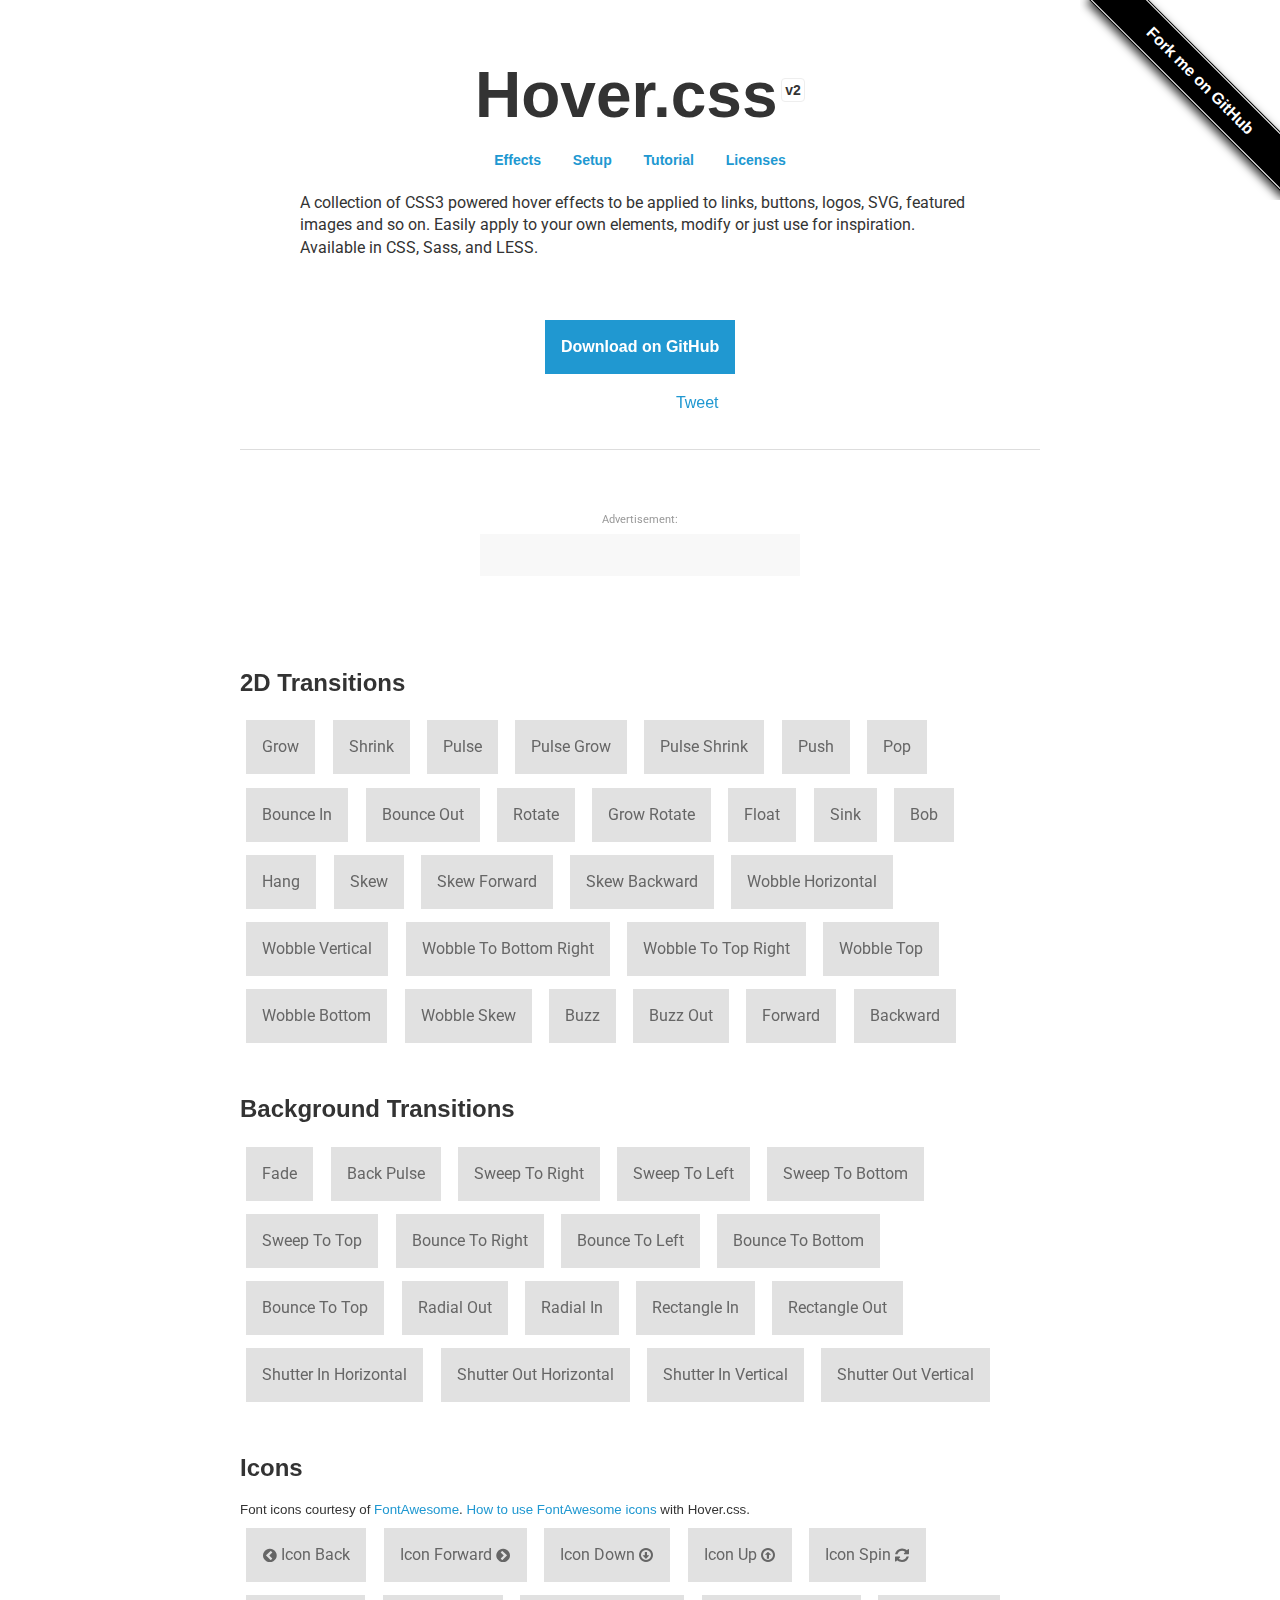
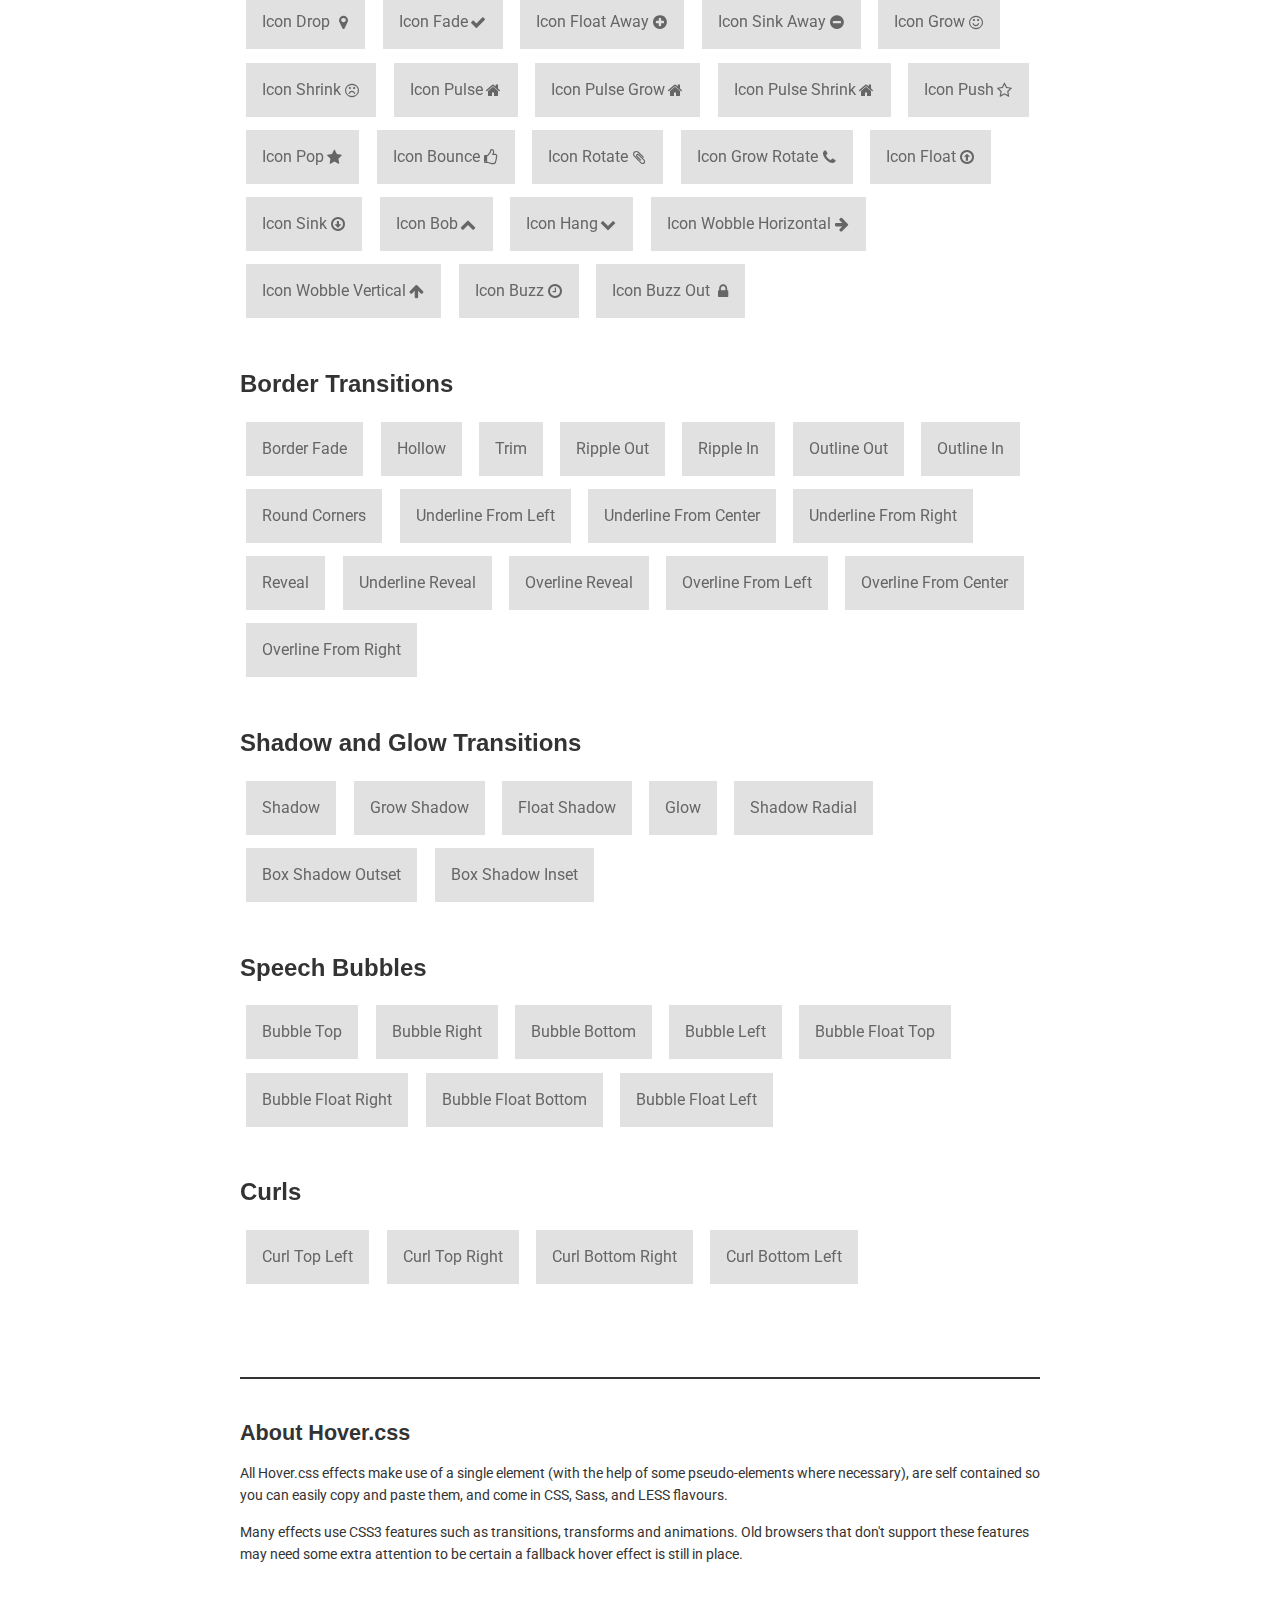
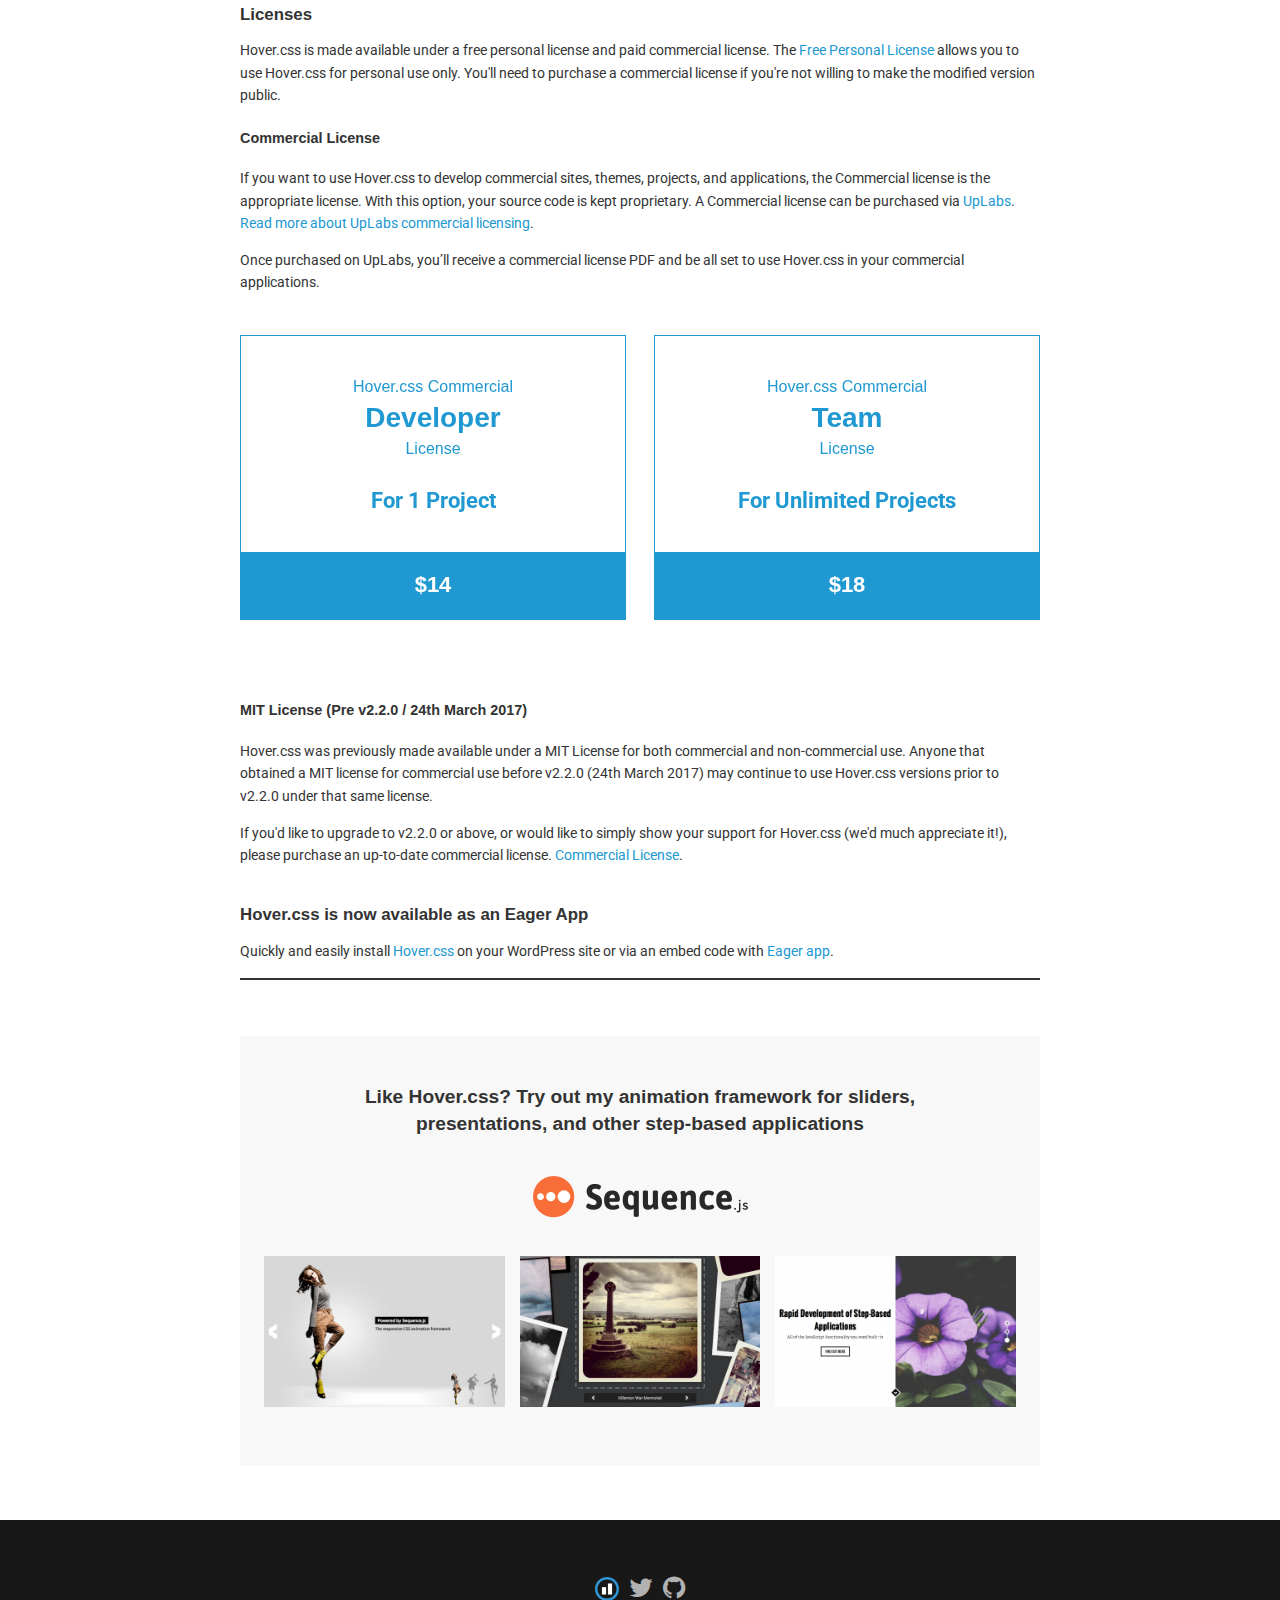
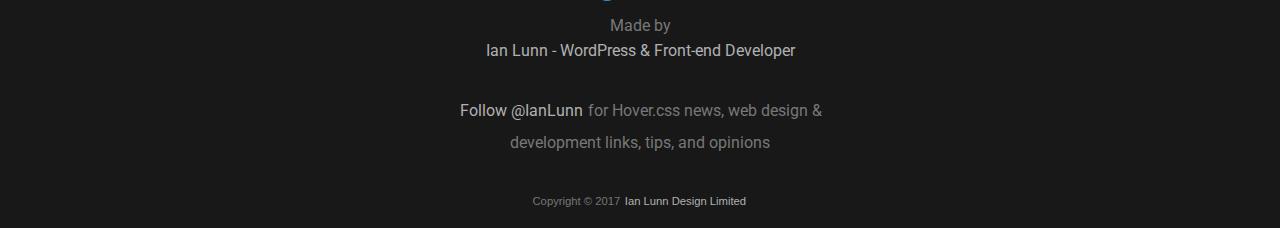
<file: _css/Hover-master/index.html>
<!DOCTYPE html>
<html lang="en">
	<head>
		<meta charset="utf-8">
		<meta property="og:image" content="http://ianlunn.github.io/Hover/hover.jpg" />
		<meta property="og:site_name" content="Hover.css"/>
		<meta property="og:title" content="Hover.css - A collection of CSS3 powered hover effects" />
		<title>Hover.css - A collection of CSS3 powered hover effects</title>
		<link href="css/demo-page.css" rel="stylesheet" media="all">
		<link href="css/hover.css" rel="stylesheet" media="all">
		<link href="//maxcdn.bootstrapcdn.com/font-awesome/4.2.0/css/font-awesome.min.css" rel="stylesheet" media="all">
	</head>
	<body>

		<!--[if lt IE 10]>
		<p class="browsehappy">You are using an <strong>outdated</strong> browser. Please <a href="http://browsehappy.com/">upgrade your browser</a> to improve your experience.</p>
		<![endif]-->

		<div class="main">
			<span id="forkongithub"><a href="https://github.com/IanLunn/Hover">Fork me on GitHub</a></span>

			<h1>Hover.css <a href="https://github.com/IanLunn/Hover/releases" class="sup" title="View release history">v2</a></h1>

			<nav>
				<ul>
					<li><a href="#effects" title="Effects">Effects</a></li>
					<li><a href="https://github.com/IanLunn/Hover/blob/master/README.md#hovercss" title="Setup">Setup</a></li>
					<li><a href="http://ianlunn.co.uk/articles/hover-css-tutorial-introduction/" title="hover.css Tutorial and Introduction">Tutorial</a></li>
					<li><a href="#licenses" title="Licenses">Licenses</a></li>
				</ul>
			</nav>

			<p class="intro">A collection of CSS3 powered hover effects to be applied to links, buttons, logos, SVG, featured images and so on. Easily apply to your own elements, modify or just use for inspiration. Available in CSS, Sass, and LESS.</p>

			<div class="download aligncenter">
				<a class="button cta hvr-float-shadow" href="https://github.com/IanLunn/Hover">Download on GitHub</a>
			</div>

			<div class="social aligncenter">
				<div class="social-button">
					<iframe src="http://ghbtns.com/github-btn.html?user=IanLunn&repo=Hover&type=watch&count=true" allowtransparency="true" frameborder="0" scrolling="0" width="110" height="20"></iframe>
				</div>

				<div class="social-button">
					<a href="https://twitter.com/share" class="twitter-share-button" data-related="IanLunn" data-dnt="true">Tweet</a>
				</div>
			</div>

			<hr />

			<div class="ad carbon-ad">
				<p class="carbon-ad-label">Advertisement:</p>
				<script async type="text/javascript" src="//cdn.carbonads.com/carbon.js?zoneid=1673&serve=C6AILKT&placement=ianlunngithubiohover" id="_carbonads_js"></script>
			</div>


			<div id="effects" class="effects">

				<h2>2D Transitions</h2>

				<a href="#" class="hvr-grow">Grow</a>
				<a href="#" class="hvr-shrink">Shrink</a>
				<a href="#" class="hvr-pulse">Pulse</a>
				<a href="#" class="hvr-pulse-grow">Pulse Grow</a>
				<a href="#" class="hvr-pulse-shrink">Pulse Shrink</a>
				<a href="#" class="hvr-push">Push</a>
				<a href="#" class="hvr-pop">Pop</a>
				<a href="#" class="hvr-bounce-in">Bounce In</a>
				<a href="#" class="hvr-bounce-out">Bounce Out</a>
				<a href="#" class="hvr-rotate">Rotate</a>
				<a href="#" class="hvr-grow-rotate">Grow Rotate</a>
				<a href="#" class="hvr-float">Float</a>
				<a href="#" class="hvr-sink">Sink</a>
				<a href="#" class="hvr-bob">Bob</a>
				<a href="#" class="hvr-hang">Hang</a>
				<a href="#" class="hvr-skew">Skew</a>
				<a href="#" class="hvr-skew-forward">Skew Forward</a>
				<a href="#" class="hvr-skew-backward">Skew Backward</a>
				<a href="#" class="hvr-wobble-horizontal">Wobble Horizontal</a>
				<a href="#" class="hvr-wobble-vertical">Wobble Vertical</a>
				<a href="#" class="hvr-wobble-to-bottom-right">Wobble To Bottom Right</a>
				<a href="#" class="hvr-wobble-to-top-right">Wobble To Top Right</a>
				<a href="#" class="hvr-wobble-top">Wobble Top</a>
				<a href="#" class="hvr-wobble-bottom">Wobble Bottom</a>
				<a href="#" class="hvr-wobble-skew">Wobble Skew</a>
				<a href="#" class="hvr-buzz">Buzz</a>
				<a href="#" class="hvr-buzz-out">Buzz Out</a>
				<a href="#" class="hvr-forward">Forward</a>
				<a href="#" class="hvr-backward">Backward</a>


				<h2>Background Transitions</h2>

				<a href="#" class="hvr-fade">Fade</a>
				<a href="#" class="hvr-back-pulse">Back Pulse</a>
				<a href="#" class="hvr-sweep-to-right">Sweep To Right</a>
				<a href="#" class="hvr-sweep-to-left">Sweep To Left</a>
				<a href="#" class="hvr-sweep-to-bottom">Sweep To Bottom</a>
				<a href="#" class="hvr-sweep-to-top">Sweep To Top</a>
				<a href="#" class="hvr-bounce-to-right">Bounce To Right</a>
				<a href="#" class="hvr-bounce-to-left">Bounce To Left</a>
				<a href="#" class="hvr-bounce-to-bottom">Bounce To Bottom</a>
				<a href="#" class="hvr-bounce-to-top">Bounce To Top</a>
				<a href="#" class="hvr-radial-out">Radial Out</a>
				<a href="#" class="hvr-radial-in">Radial In</a>
				<a href="#" class="hvr-rectangle-in">Rectangle In</a>
				<a href="#" class="hvr-rectangle-out">Rectangle Out</a>
				<a href="#" class="hvr-shutter-in-horizontal">Shutter In Horizontal</a>
				<a href="#" class="hvr-shutter-out-horizontal">Shutter Out Horizontal</a>
				<a href="#" class="hvr-shutter-in-vertical">Shutter In Vertical</a>
				<a href="#" class="hvr-shutter-out-vertical">Shutter Out Vertical</a>


				<h2>Icons</h2>

				<small>Font icons courtesy of <a href="https://fortawesome.github.io/Font-Awesome/">FontAwesome</a>. <a href="https://github.com/IanLunn/Hover/#using-fontawesome-with-icon-effects">How to use FontAwesome icons</a> with Hover.css.</small>

				<a href="#" class="hvr-icon-back">Icon Back</a>
				<a href="#" class="hvr-icon-forward">Icon Forward</a>
				<a href="#" class="hvr-icon-down">Icon Down</a>
				<a href="#" class="hvr-icon-up">Icon Up</a>
				<a href="#" class="hvr-icon-spin">Icon Spin</a>
				<a href="#" class="hvr-icon-drop">Icon Drop</a>
				<a href="#" class="hvr-icon-fade">Icon Fade</a>
				<a href="#" class="hvr-icon-float-away">Icon Float Away</a>
				<a href="#" class="hvr-icon-sink-away">Icon Sink Away</a>
				<a href="#" class="hvr-icon-grow">Icon Grow</a>
				<a href="#" class="hvr-icon-shrink">Icon Shrink</a>
				<a href="#" class="hvr-icon-pulse">Icon Pulse</a>
				<a href="#" class="hvr-icon-pulse-grow">Icon Pulse Grow</a>
				<a href="#" class="hvr-icon-pulse-shrink">Icon Pulse Shrink</a>
				<a href="#" class="hvr-icon-push">Icon Push</a>
				<a href="#" class="hvr-icon-pop">Icon Pop</a>
				<a href="#" class="hvr-icon-bounce">Icon Bounce</a>
				<a href="#" class="hvr-icon-rotate">Icon Rotate</a>
				<a href="#" class="hvr-icon-grow-rotate">Icon Grow Rotate</a>
				<a href="#" class="hvr-icon-float">Icon Float</a>
				<a href="#" class="hvr-icon-sink">Icon Sink</a>
				<a href="#" class="hvr-icon-bob">Icon Bob</a>
				<a href="#" class="hvr-icon-hang">Icon Hang</a>
				<a href="#" class="hvr-icon-wobble-horizontal">Icon Wobble Horizontal</a>
				<a href="#" class="hvr-icon-wobble-vertical">Icon Wobble Vertical</a>
				<a href="#" class="hvr-icon-buzz">Icon Buzz</a>
				<a href="#" class="hvr-icon-buzz-out">Icon Buzz Out</a>


				<h2>Border Transitions</h2>

				<a href="#" class="hvr-border-fade">Border Fade</a>
				<a href="#" class="hvr-hollow">Hollow</a>
				<a href="#" class="hvr-trim">Trim</a>
				<a href="#" class="hvr-ripple-out">Ripple Out</a>
				<a href="#" class="hvr-ripple-in">Ripple In</a>
				<a href="#" class="hvr-outline-out">Outline Out</a>
				<a href="#" class="hvr-outline-in">Outline In</a>
				<a href="#" class="hvr-round-corners">Round Corners</a>
				<a href="#" class="hvr-underline-from-left">Underline From Left</a>
				<a href="#" class="hvr-underline-from-center">Underline From Center</a>
				<a href="#" class="hvr-underline-from-right">Underline From Right</a>
				<a href="#" class="hvr-reveal">Reveal</a>
				<a href="#" class="hvr-underline-reveal">Underline Reveal</a>
				<a href="#" class="hvr-overline-reveal">Overline Reveal</a>
				<a href="#" class="hvr-overline-from-left">Overline From Left</a>
				<a href="#" class="hvr-overline-from-center">Overline From Center</a>
				<a href="#" class="hvr-overline-from-right">Overline From Right</a>


				<h2>Shadow and Glow Transitions</h2>

				<a href="#" class="hvr-shadow">Shadow</a>
				<a href="#" class="hvr-grow-shadow">Grow Shadow</a>
				<a href="#" class="hvr-float-shadow">Float Shadow</a>
				<a href="#" class="hvr-glow">Glow</a>
				<a href="#" class="hvr-shadow-radial">Shadow Radial</a>
				<a href="#" class="hvr-box-shadow-outset">Box Shadow Outset</a>
				<a href="#" class="hvr-box-shadow-inset">Box Shadow Inset</a>


				<h2>Speech Bubbles</h2>

				<a href="#" class="hvr-bubble-top">Bubble Top</a>
				<a href="#" class="hvr-bubble-right">Bubble Right</a>
				<a href="#" class="hvr-bubble-bottom">Bubble Bottom</a>
				<a href="#" class="hvr-bubble-left">Bubble Left</a>
				<a href="#" class="hvr-bubble-float-top">Bubble Float Top</a>
				<a href="#" class="hvr-bubble-float-right">Bubble Float Right</a>
				<a href="#" class="hvr-bubble-float-bottom">Bubble Float Bottom</a>
				<a href="#" class="hvr-bubble-float-left">Bubble Float Left</a>


				<h2>Curls</h2>

				<a href="#" class="hvr-curl-top-left">Curl Top Left</a>
				<a href="#" class="hvr-curl-top-right">Curl Top Right</a>
				<a href="#" class="hvr-curl-bottom-right">Curl Bottom Right</a>
				<a href="#" class="hvr-curl-bottom-left">Curl Bottom Left</a>
			</div>


			<div class="footer">
				<div class="about">
					<h2>About Hover.css</h2>

					<p>All Hover.css effects make use of a single element (with the help of some pseudo-elements where necessary), are self contained so you can easily copy and paste them, and come in CSS, Sass, and LESS flavours.</p>

					<p>Many effects use CSS3 features such as transitions, transforms and animations. Old browsers that don't support these features may need some extra attention to be certain a fallback hover effect is still in place.</p>

					<br />
					<h3 id="licenses">Licenses</h3>

					<p>Hover.css is made available under a free personal license and paid commercial license. The <a href="https://www.uplabs.com/market/license" title="The UpLicense: Market Licensing">Free Personal License</a> allows you to use Hover.css for personal use only. You'll need to purchase a commercial license if you're not willing to make the modified version public.</p>

					<h4 id="commercial-license">Commercial License</h4>

					<p>If you want to use Hover.css to develop commercial sites, themes, projects, and applications, the Commercial license is the appropriate license. With this option, your source code is kept proprietary. A Commercial license can be purchased via <a target="_blank" href="https://www.uplabs.com/" title="UpLabs">UpLabs</a>. <a href="https://www.uplabs.com/market/license" title="The UpLicense: Market Licensing">Read more about UpLabs commercial licensing</a>.</p>

					<p>Once purchased on UpLabs, you’ll receive a commercial license PDF and be all set to use Hover.css in your commercial applications.</p>

					<div class="licenses">
						<a target="_blank" href="https://site.uplabs.com/posts/hover-css-a-collection-of-css3-hover-effects" title="Developer License" class="license hvr-float">
							<div class="license__content">
								<h5 class="license__title"><div>Hover.css Commercial</div> Developer <div>License</div></h5>
								<p class="license__desc">For 1 Project</p>
							</div>
							<span class="license__button button cta">$14</span>
						</a>

						<a target="_blank" href="https://site.uplabs.com/posts/hover-css-a-collection-of-css3-hover-effects" title="Team License" class="license hvr-float">
							<div class="license__content">
								<h5 class="license__title"><div>Hover.css Commercial</div> Team <div>License</div></h5>
								<p class="license__desc">For Unlimited Projects</p>
							</div>
							<span class="license__button button cta">$18</span>
						</a>
					</div>

					<h4>MIT License (Pre v2.2.0 / 24th March 2017)</h4>
					<p>Hover.css was previously made available under a MIT License for both commercial and non-commercial use. Anyone that obtained a MIT license for commercial use before v2.2.0 (24th March 2017) may continue to use Hover.css versions prior to v2.2.0 under that same license.</p>

					<p>If you'd like to upgrade to v2.2.0 or above, or would like to simply show your support for Hover.css (we'd much appreciate it!), please purchase an up-to-date commercial license. <a href="#commercial-license" title="Commercial License">Commercial License</a>.</p>

					<br />
					<h3>Hover.css is now available as an Eager App</h3>
					<p>Quickly and easily install <a href="https://eager.io/app/AN_LdP2tOk0f">Hover.css</a> on your WordPress site or via an embed code with <a href="https://eager.io/">Eager app</a>.</p>
				</div>
			</div>

			<div class="ad">
				<h2>Like Hover.css? Try out my animation framework for sliders,<br /> presentations, and other step-based applications</h2>

				<a class="ad__logo" href="http://www.sequencejs.com/" title="Learn more about Sequence.js">
					<img src="sequence-logo.png" alt="Sequence.js" />
				</a>

				<div class="ad__preview">
					<a href="http://www.sequencejs.com/" title="Learn more about Sequence.js"><img src="modern-slide-in.png" /></a> <a class="second" href="http://www.sequencejs.com/" title="Learn more about Sequence.js"><img src="photo-stack.png" /></a> <a href="http://www.sequencejs.com/" title="Learn more about Sequence.js"><img src="two-up.png" /></a>
				</div>
			</div>

		</div>

		<div class="made-by group">
			<ul>
				<li>
					<!-- "IL" logo Copyright (c) Ian Lunn Design Limited 2017 -->
					<a cass="icon__ild" href="http://ianlunn.co.uk/" title="Ian Lunn - WordPress &amp; Front End Developer" target="_blank" class="ild-ident">
						<svg class="" onmouseenter="el=this;el.classList.add('active');setTimeout(function(){el.classList.remove('active')},600);" xmlns="http://www.w3.org/2000/svg" width="24" height="30" viewBox="0 0 52 52">
							<g class="circle-holder">
								<path class="circle" fill="#2E96D6" d="M5.4 26c0-11.4 9.2-20.6 20.6-20.6s20.6 9.2 20.6 20.6c0 11.4-9.2 20.6-20.6 20.6s-20.6-9.2-20.6-20.6zm-5.4 0c0 14.4 11.6 26 26 26s26-11.6 26-26-11.6-26-26-26-26 11.6-26 26z"></path>
							</g>
							<path class="i" fill="#fff" d="M15 22h9v16h-9v-16z"></path>
							<path class="l" fill="#fff" d="M28 14h9v24h-9v-24z"></path>
						</svg>
					</a>
				</li>
				<li><a class="icon__twitter" href="https://twitter.com/IanLunn/" title="Ian Lunn on Twitter" target="_blank"><i class="fa fa-twitter"></i></a></li>
				<li><a class="icon__github" href="https://github.com/IanLunn/Hover/" title="Hover.css on GitHub" target="_blank"><i class="fa fa-github"></i></a></li>
			</ul>
			<p>Made by<br /><a href="http://ianlunn.co.uk/" title="Ian Lunn - WordPress &amp; Front End Developer" target="_blank">Ian Lunn - WordPress &amp; Front-end Developer</a></p>

			<p class="follow"><a href="https://twitter.com/IanLunn" class="twitter-follow-button" data-show-count="false" data-dnt="true" data-size="large">Follow @IanLunn</a> for Hover.css news, web design &amp;<br /> development links, tips, and opinions</p>
			<small>Copyright &copy; 2017 <a href="http://ianlunn.co.uk/" title="Ian Lunn - WordPress &amp; Front End Developer" target="_blank">Ian Lunn Design Limited</a></small>
		</div>

		<script>
			/**
			 * Used to demonstrate Hover.css only. Not required when adding
			 * Hover.css to your own pages. Prevents a link from being
			 * navigated and gaining focus.
			 */
			var effects = document.querySelectorAll('.effects')[0];

			effects.addEventListener('click', function(e) {

				if (e.target.className.indexOf('hvr') > -1) {
					e.preventDefault();
					e.target.blur();

				}
			});
		</script>

		<script>!function(d,s,id){var js,fjs=d.getElementsByTagName(s)[0],p=/^http:/.test(d.location)?'http':'https';if(!d.getElementById(id)){js=d.createElement(s);js.id=id;js.src=p+'://platform.twitter.com/widgets.js';fjs.parentNode.insertBefore(js,fjs);}}(document, 'script', 'twitter-wjs');</script>

		<script>
		  (function(i,s,o,g,r,a,m){i['GoogleAnalyticsObject']=r;i[r]=i[r]||function(){
		  (i[r].q=i[r].q||[]).push(arguments)},i[r].l=1*new Date();a=s.createElement(o),
		  m=s.getElementsByTagName(o)[0];a.async=1;a.src=g;m.parentNode.insertBefore(a,m)
		  })(window,document,'script','//www.google-analytics.com/analytics.js','ga');

		  ga('create', 'UA-11991680-4', 'ianlunn.github.io');
		  ga('send', 'pageview');
		</script>
	</body>
</html>
</file>
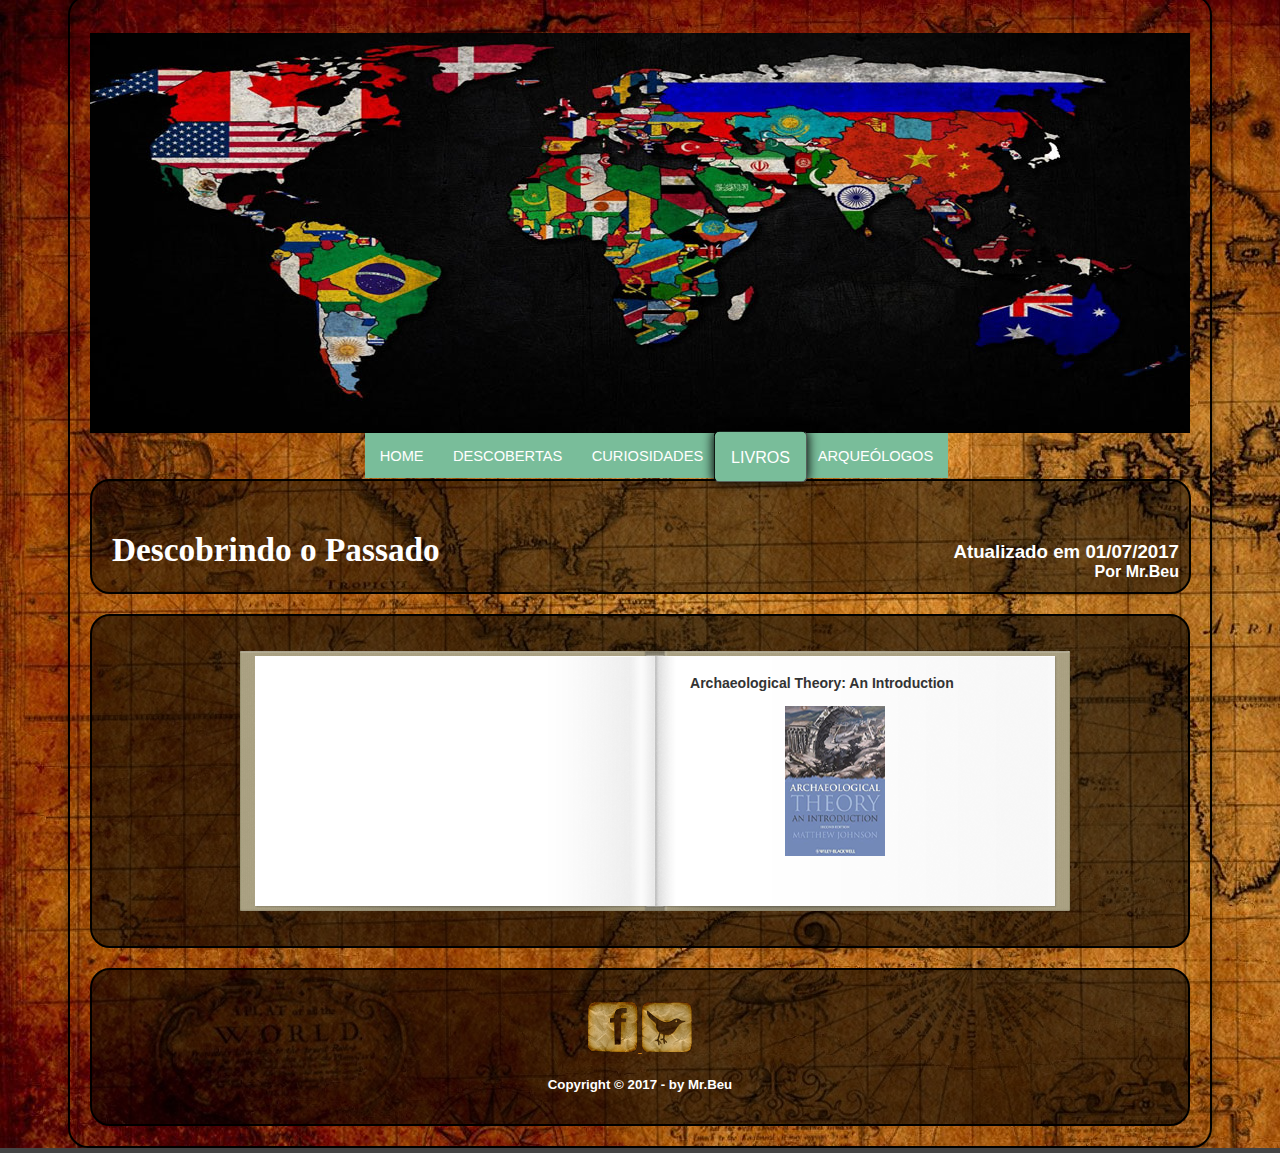
<file: book.html>
<!DOCTYPE HTML>
<html lang="pt-br">

<head>
    <meta charset="UTF-8" />
    <meta http-equiv="X-UA-Compatible" content="IE=edge">
    <title>Descobrindo o passado</title>
    <link rel="stylesheet" type="text/css" href="_css/estilo_principal.css">
    <link rel="stylesheet" type="text/css" href="_css/main.css" media="screen">
    <script language="javascript" src="_java/bne.js"></script>
    
</head>

<body id="corpo">
    <div id="interface">
        <section id="banner">
            <figure class="gif">
                <img src="_imagens/bne0.jpg" />
            </figure>
        </section>
        <section>
            <nav>
                <ul>
                    <li> <a href="index.html" class="button">HOME</a></li>
                    <li><a href="discovery.HTML" class="button"> DESCOBERTAS </a></li>
                    <li><a href="curioso.html" class="button"> CURIOSIDADES</a></li>
                    <li><a id="livros" href="book.html" class="button"> LIVROS</a></li>
                    <li><a href="referencia.html" class="button"> ARQUEÓLOGOS</a></li>
                </ul>    
            </nav>
            <header id="cabecalho">
                <hgroup>
                    <h3>Atualizado em 01/07/2017</h3>
                    <h4>Por Mr.Beu</h4>
                    <h1>Descobrindo o Passado</h1>
                </hgroup>
            </header>
<section id="corpo_Gaby">
            
            
            <div id="book">
  <canvas id="pageflip-canvas"></canvas>
  <div id="pages">
     <section>
      <div>
       <h3>Archaeological Theory: An Introduction</h3> 
       <img src="_imagens/L1.png" alt="Archaeological Theory: An Introduction">
       
       </div>
    </section>
    <section>
      <div>
       <h3>Sinópse:</h3> 
       <p>Assim como o livro de Trigger, ele também faz uma apanhado das principais correntes teóricas da arqueologia. Muitos arqueólogos e estudantes preferem ler este livro ao invés da obra de Trigger, pois a leitura é mais leve e menos cansativa, sendo ótimo como leitura didática. A desvantagem em relação ao livro de Trigger fica por conta da ausência de uma tradução do livro para a língua portuguesa. Existe uma versão traduzida para o espanhol, o que pode ser mais fácil de ler para algumas pessoas.</p>
       </div>
    </section>
        <section>
      <div>
       <h3>Classificação em Arqueologia</h3> 
       <img src="_imagens/L2.png" alt="Classificação em Arqueologia">
       </div>
    </section>
    <section>
      <div> 
      <h3>Sinópse:</h3> 
       <p>O livro originalmente intitulado “Systematics in Prehistory” trata daquilo que é o mais essencial para muitas ciências: classificação! O autor faz questão de organizar o pensamento sobre arqueologia e ciência de uma forma realmente sistemática, oferecendo discussões e definições bem construídas de ciência e arqueologia, teoria, método, técnica, etc. Apesar de ter sido publicado em 1971, o livro não está nada ultrapassado! Mesmo que muitos arqueólogos e estudantes possam vir a discordar das definições e ideias do autor, e o livro ainda faz esse pessoal refletir sobre aquilo que qualquer arqueólogo(a) deveria ter uma noção básica, ou até mesmo repensar muito do que já aprenderam.</p>
      </div>
    </section>
     <section>
      <div>
       <h3>Archaeology in Practice: A student guide to Archaeological Analyses</h3> 
       <img src="_imagens/L3.png" alt=">Archaeology in Practice: A student guide to Archaeological Analyses">
       </div>
    </section>
    <section>
      <div> 
      <h3>Sinópse:</h3> 
       <p>Este livro foi produzido especificamente para estudantes aprenderem sobre métodos de análise de vestígios arqueológicos.Ele trata de introduzir estudantes a alguns métodos e técnicas de pesquisa relacionados à prospecção arqueológica, representações rupestres, estratigrafia e sedimentos, datação, artefatos líticos, artefato cerâmicos, artefatos ósseos, artefatos históricos, microrresíduos presentes em artefatos, vestígios de animais, vestígios de plantas, etc. </p>
       </div>
    </section>
    <section>
      <div>
       <h3>Archaeology: Theories, Methods, and Practice</h3> 
       <img src="_imagens/L4.png" alt="Archaeology: Theories, Methods, and Practice">
       </div>
    </section>
    <section>
        <div>
        <h3>Sinópse:</h3> 
       <p>Certamente um “clássico” para aprender sobre teoria e método em arqueologia, o livro também é essencial para aprender sobre os principais métodos de prospecção e escavação arqueológica utilizado ate hoje. Com certeza um livro que a maioria dos arqueólogo possuem em sua biblioteca. O livro nunca foi traduzido para português, mas existe uma versão em espanhol que pode ser mais fácil de ler para alguns.</p>
        </div>
    </section>
   
  </div>
</div>
            
          
</section>

        </section>
    
       <footer id="rodape">

                <h5>
                    <a href="https://www.facebook.com/Museu-Nacional-de-Arqueologia-308510899048/" target="_blank"><img src="_imagens/face.png" /> </a>
                    <a href="https://twitter.com/mnarqueologia" target="_blank"> <img src="_imagens/tw.png" /></a>
                </h5>
                <h5>Copyright &copy 2017 - by Mr.Beu</h5>

            </footer>
    
    </div>
    <script language="javascript" src="_java/pageflip.js">  </script>
    </body>
    </html>
</file>
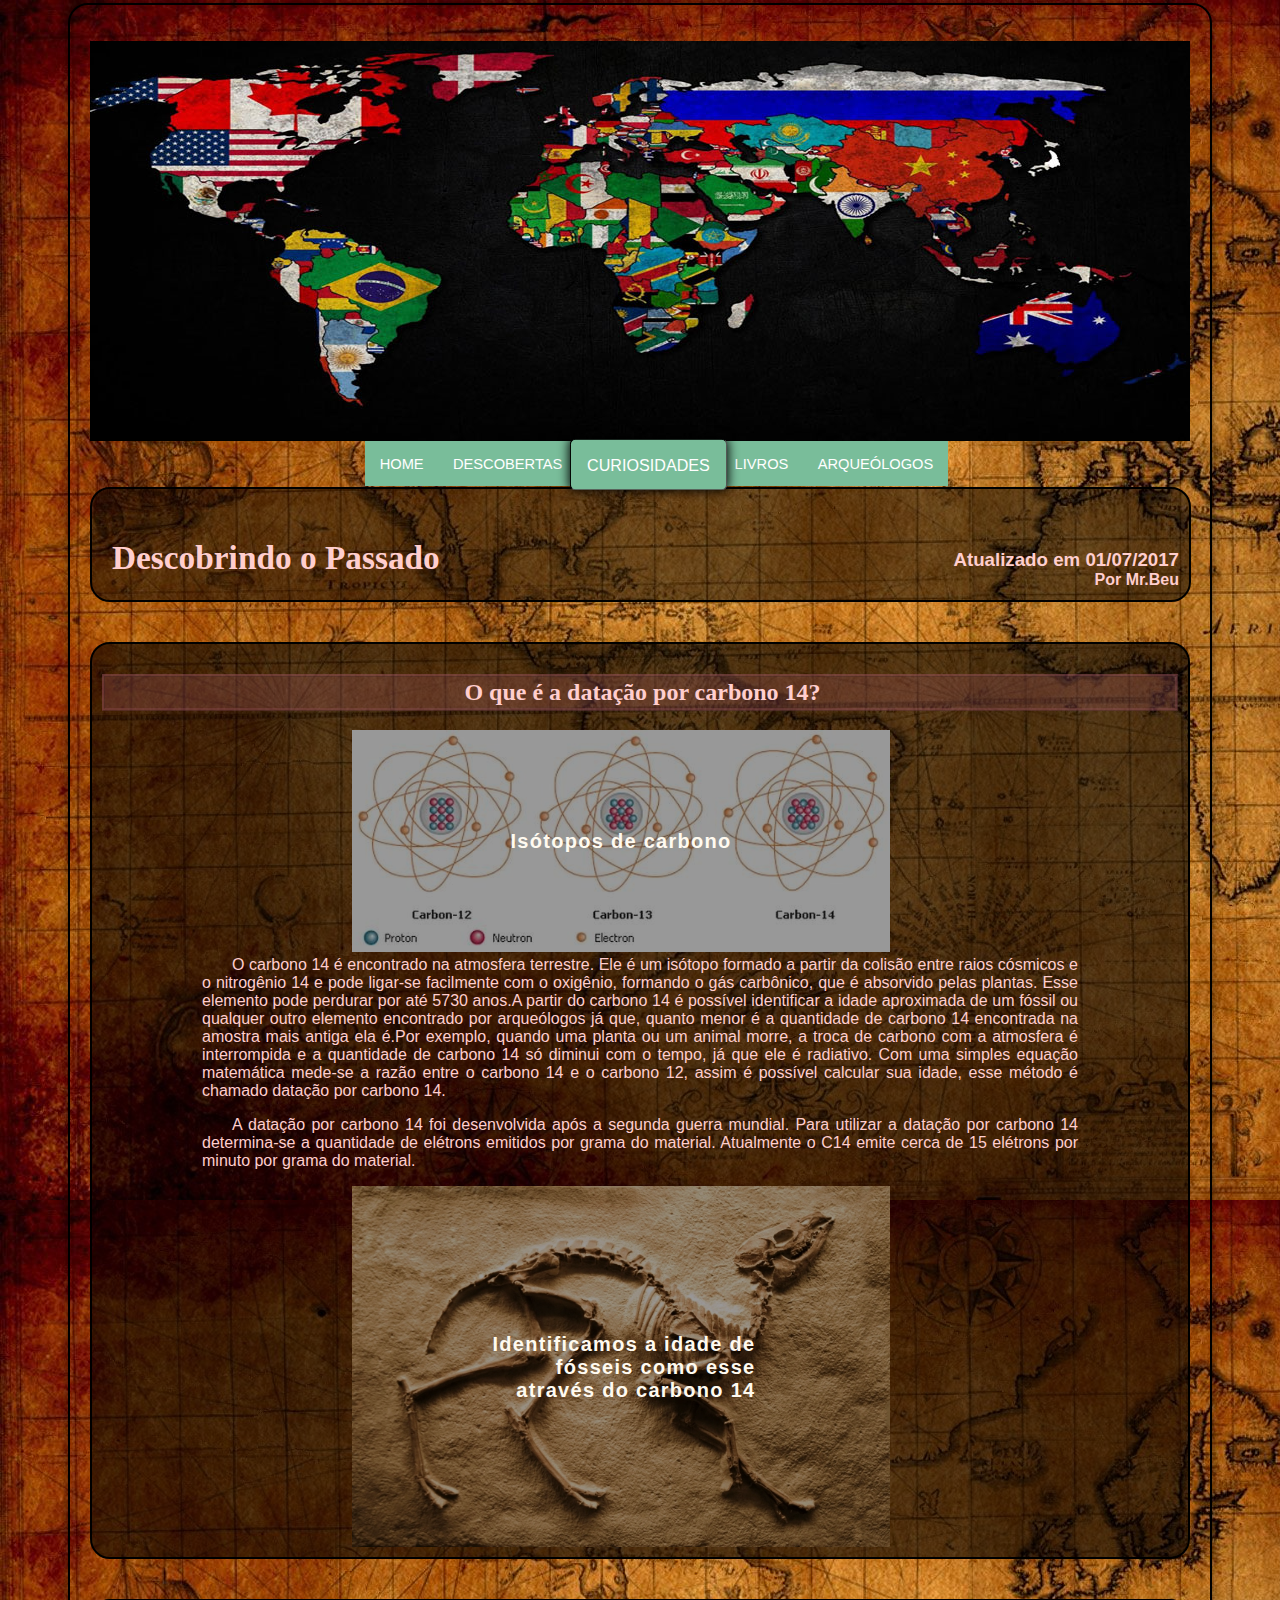
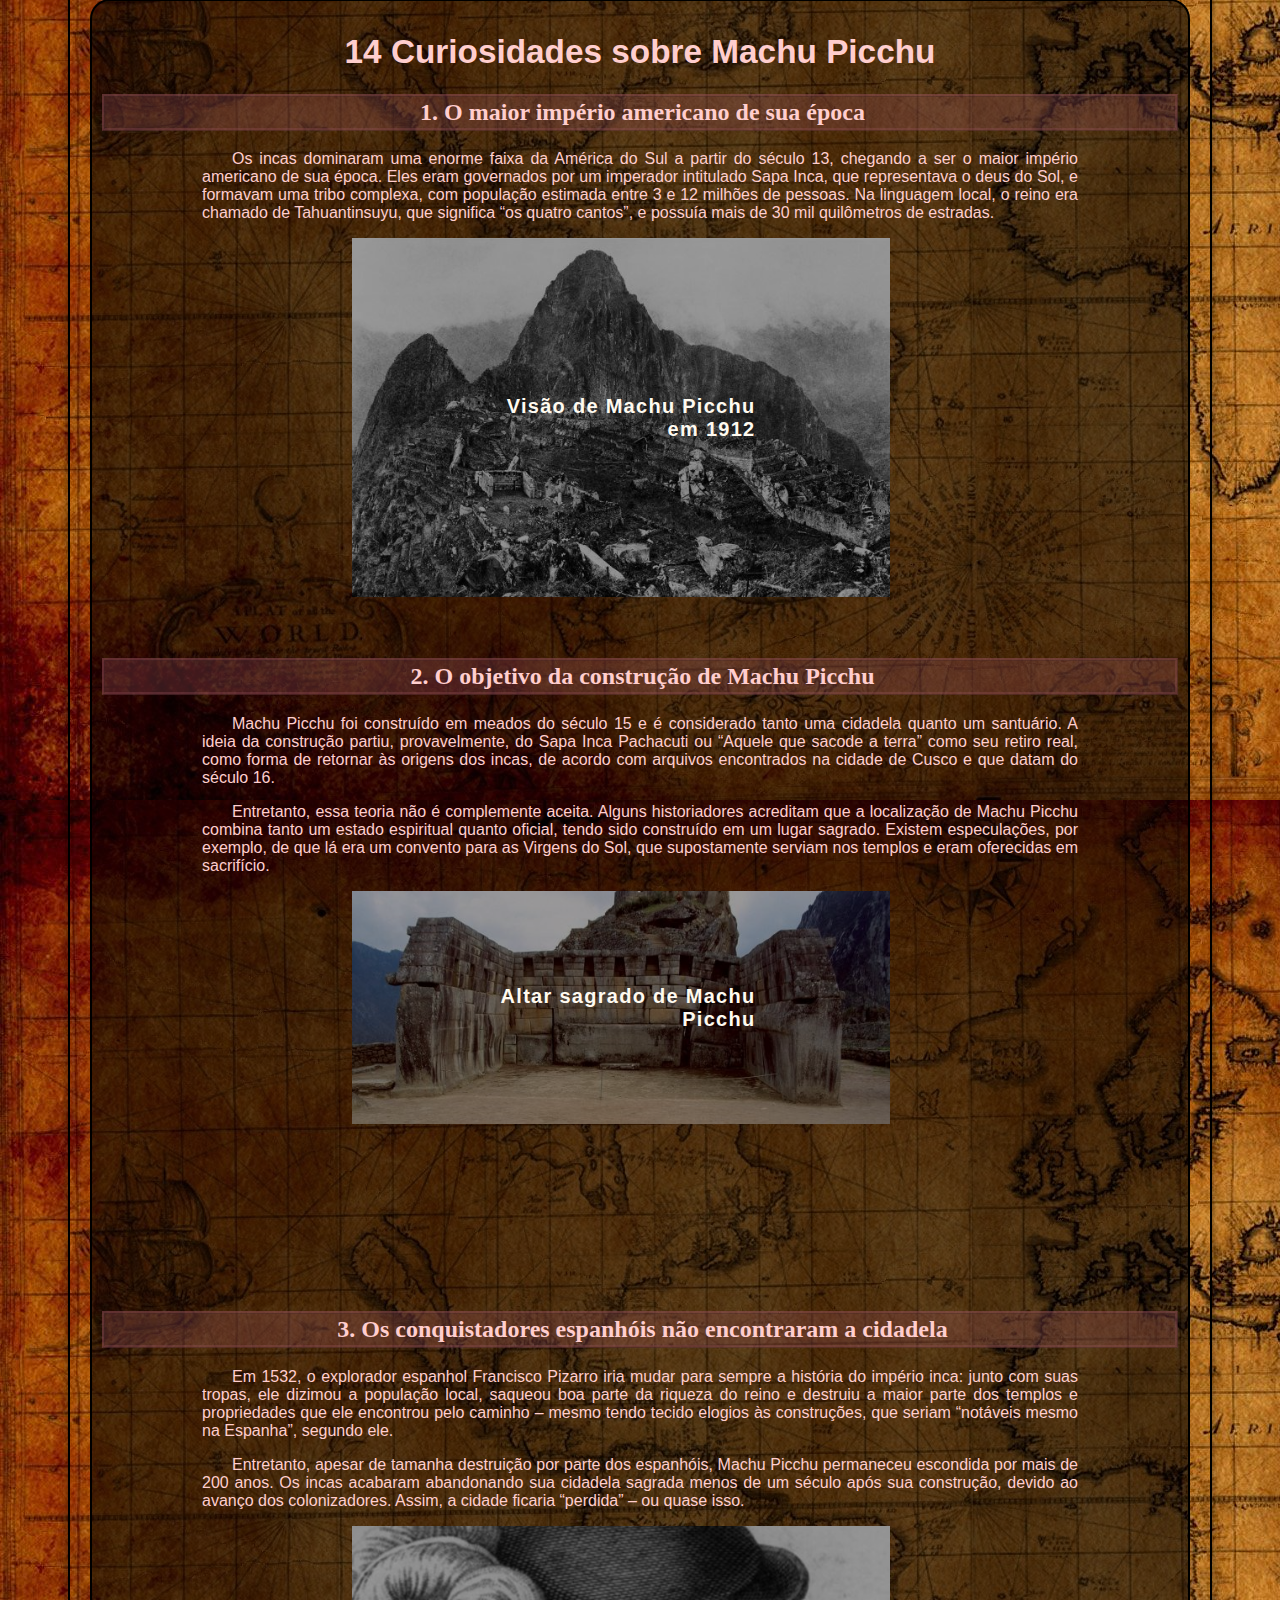
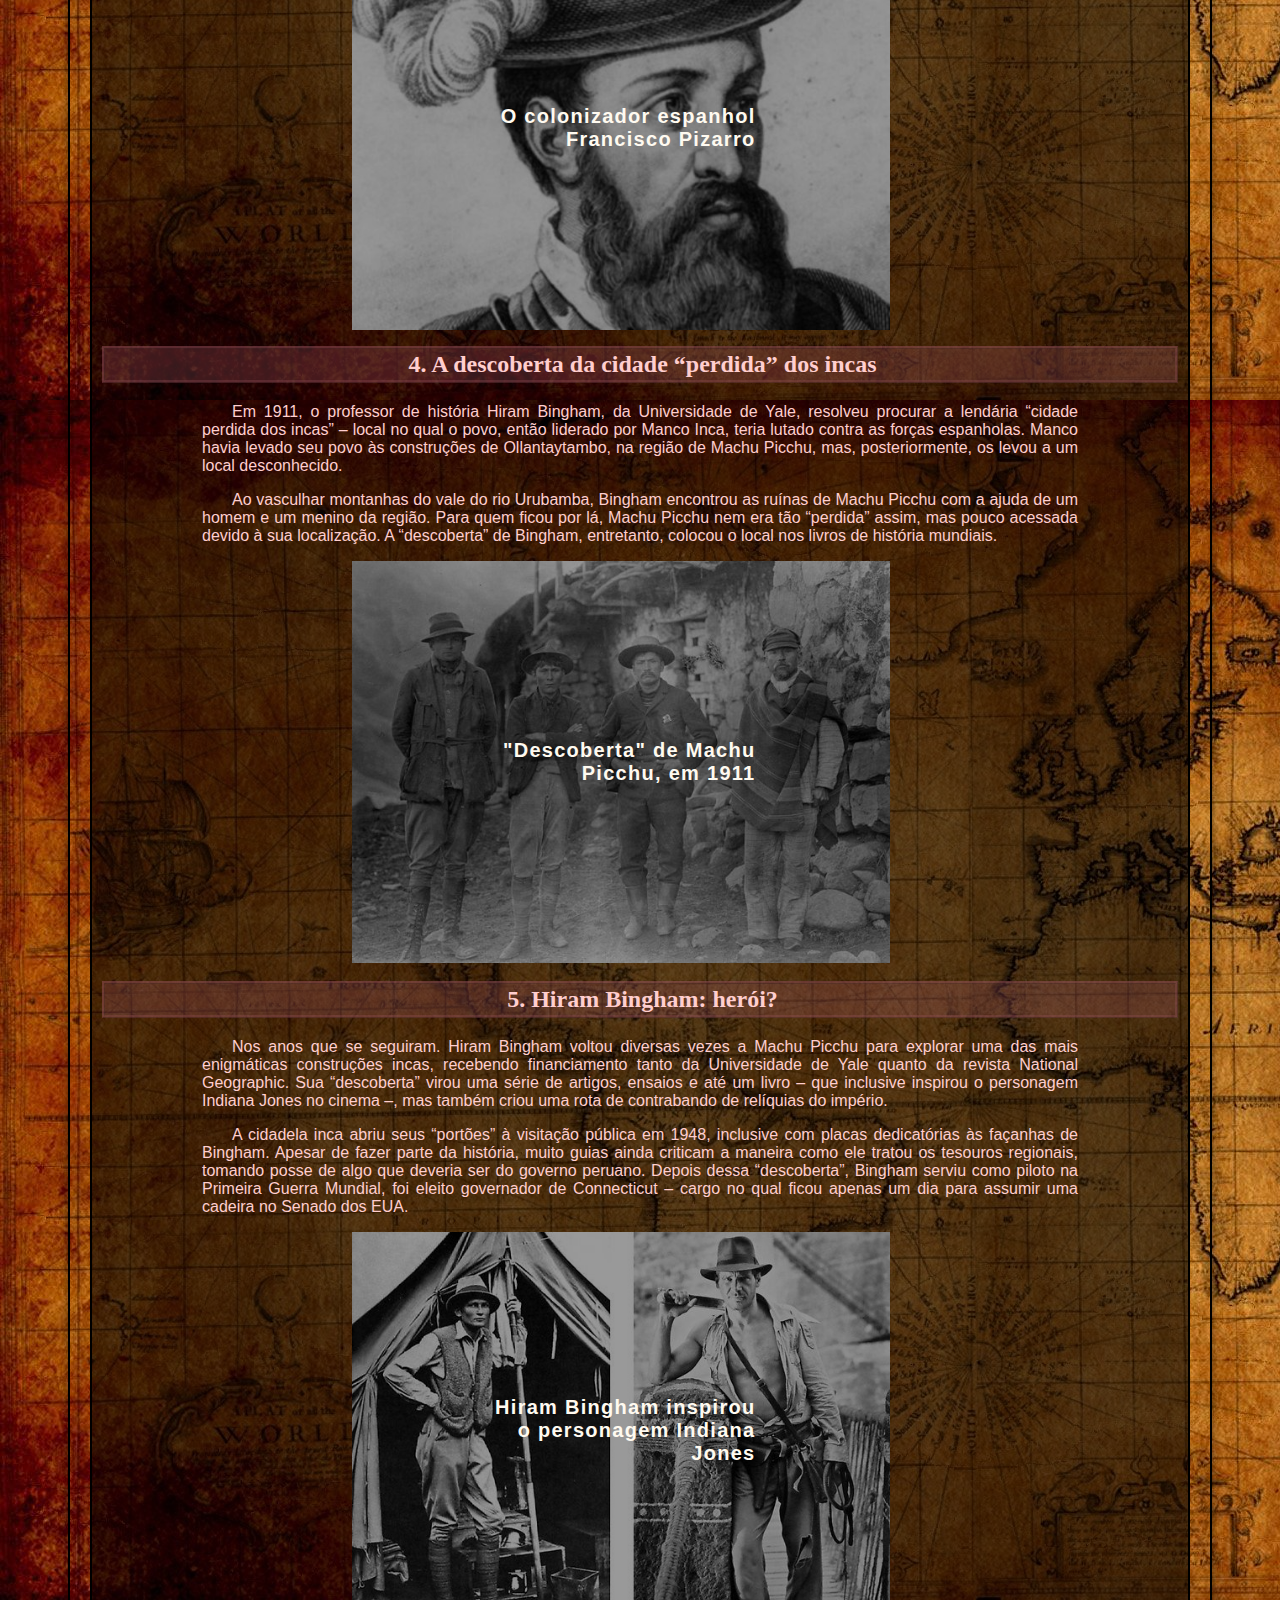
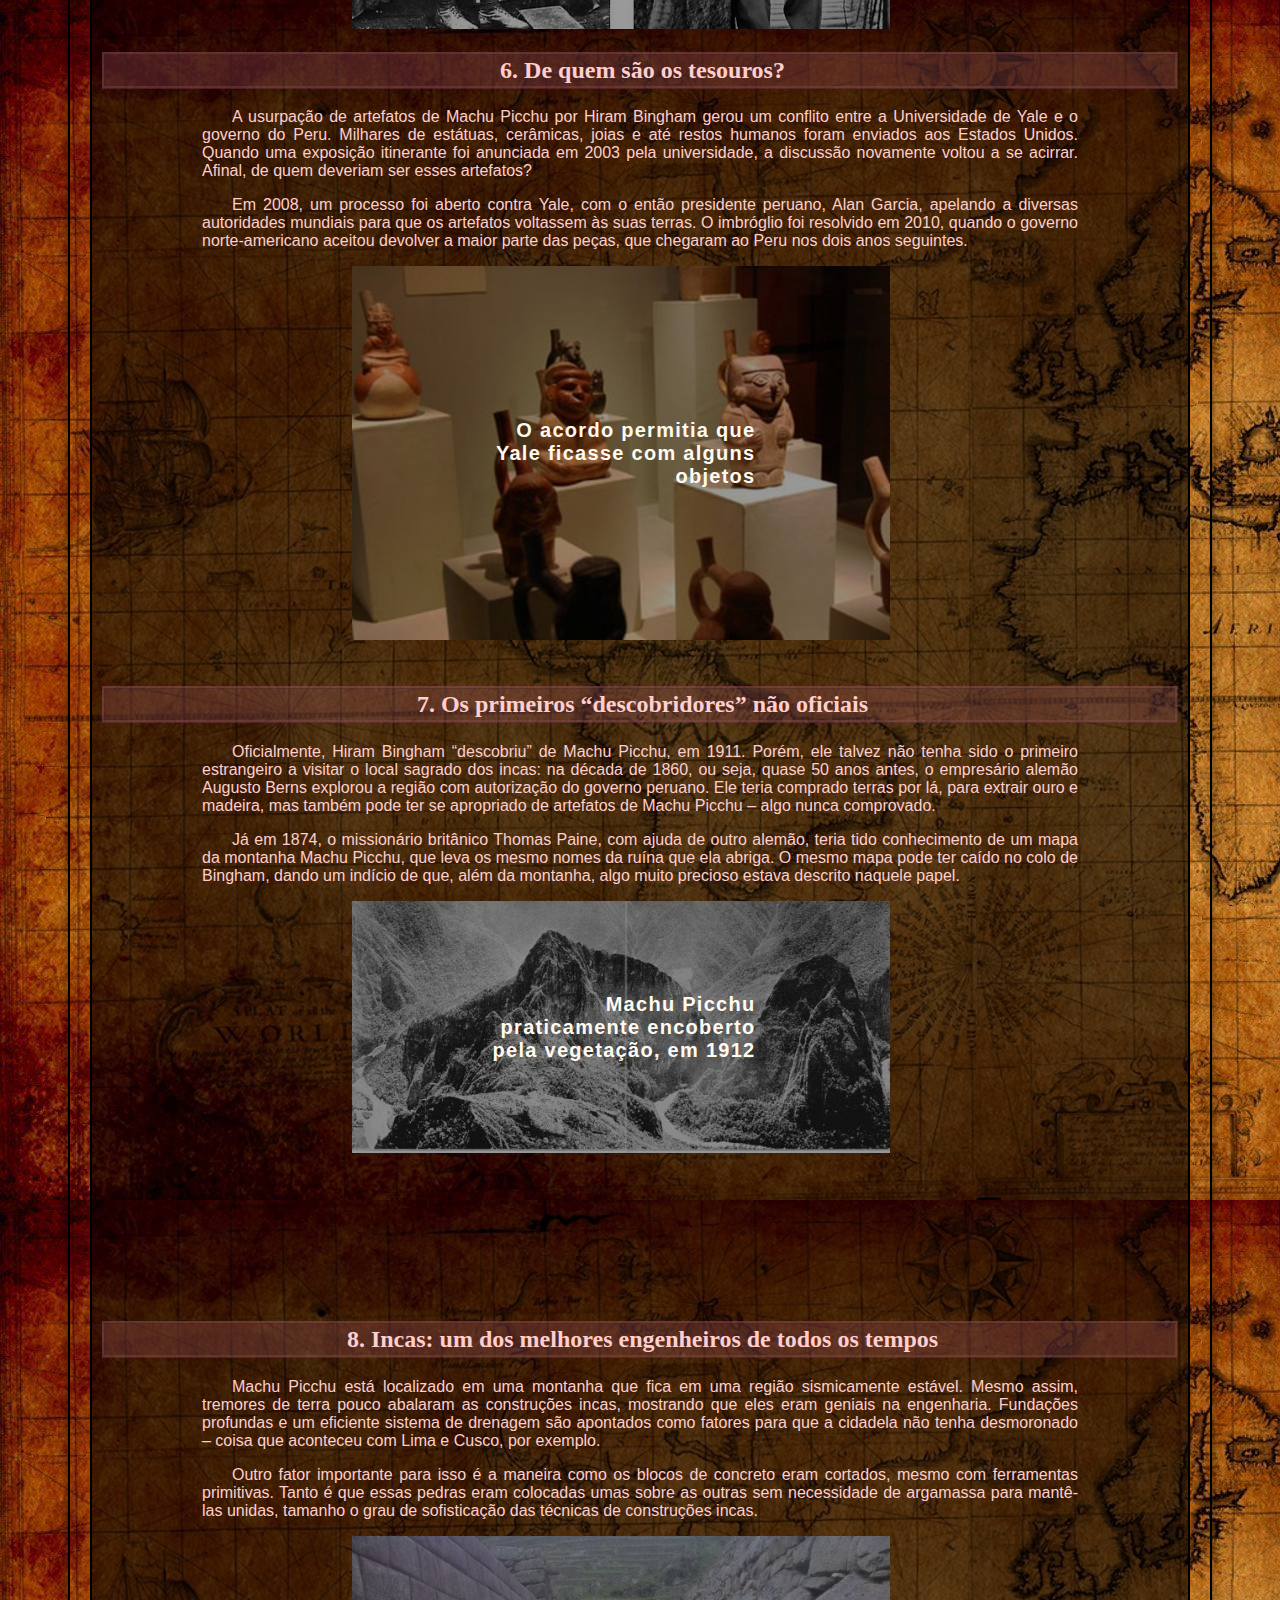
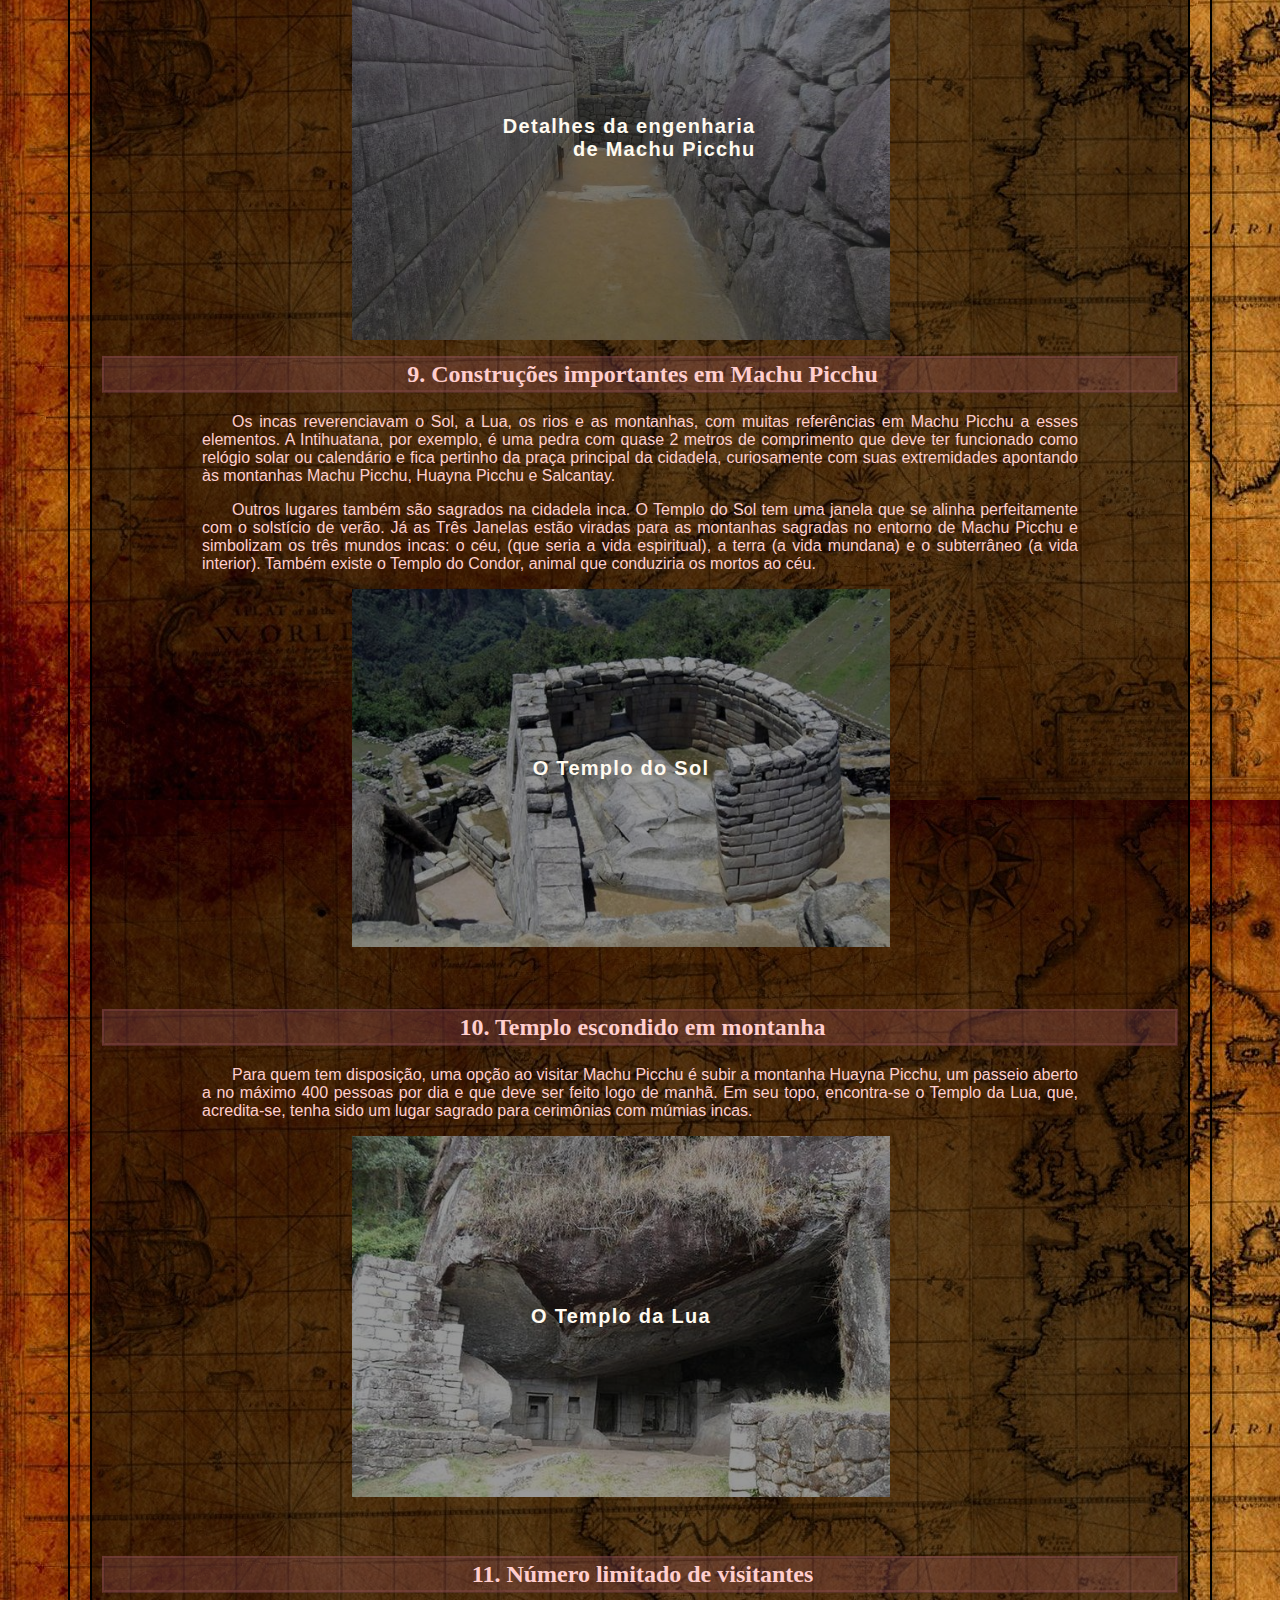
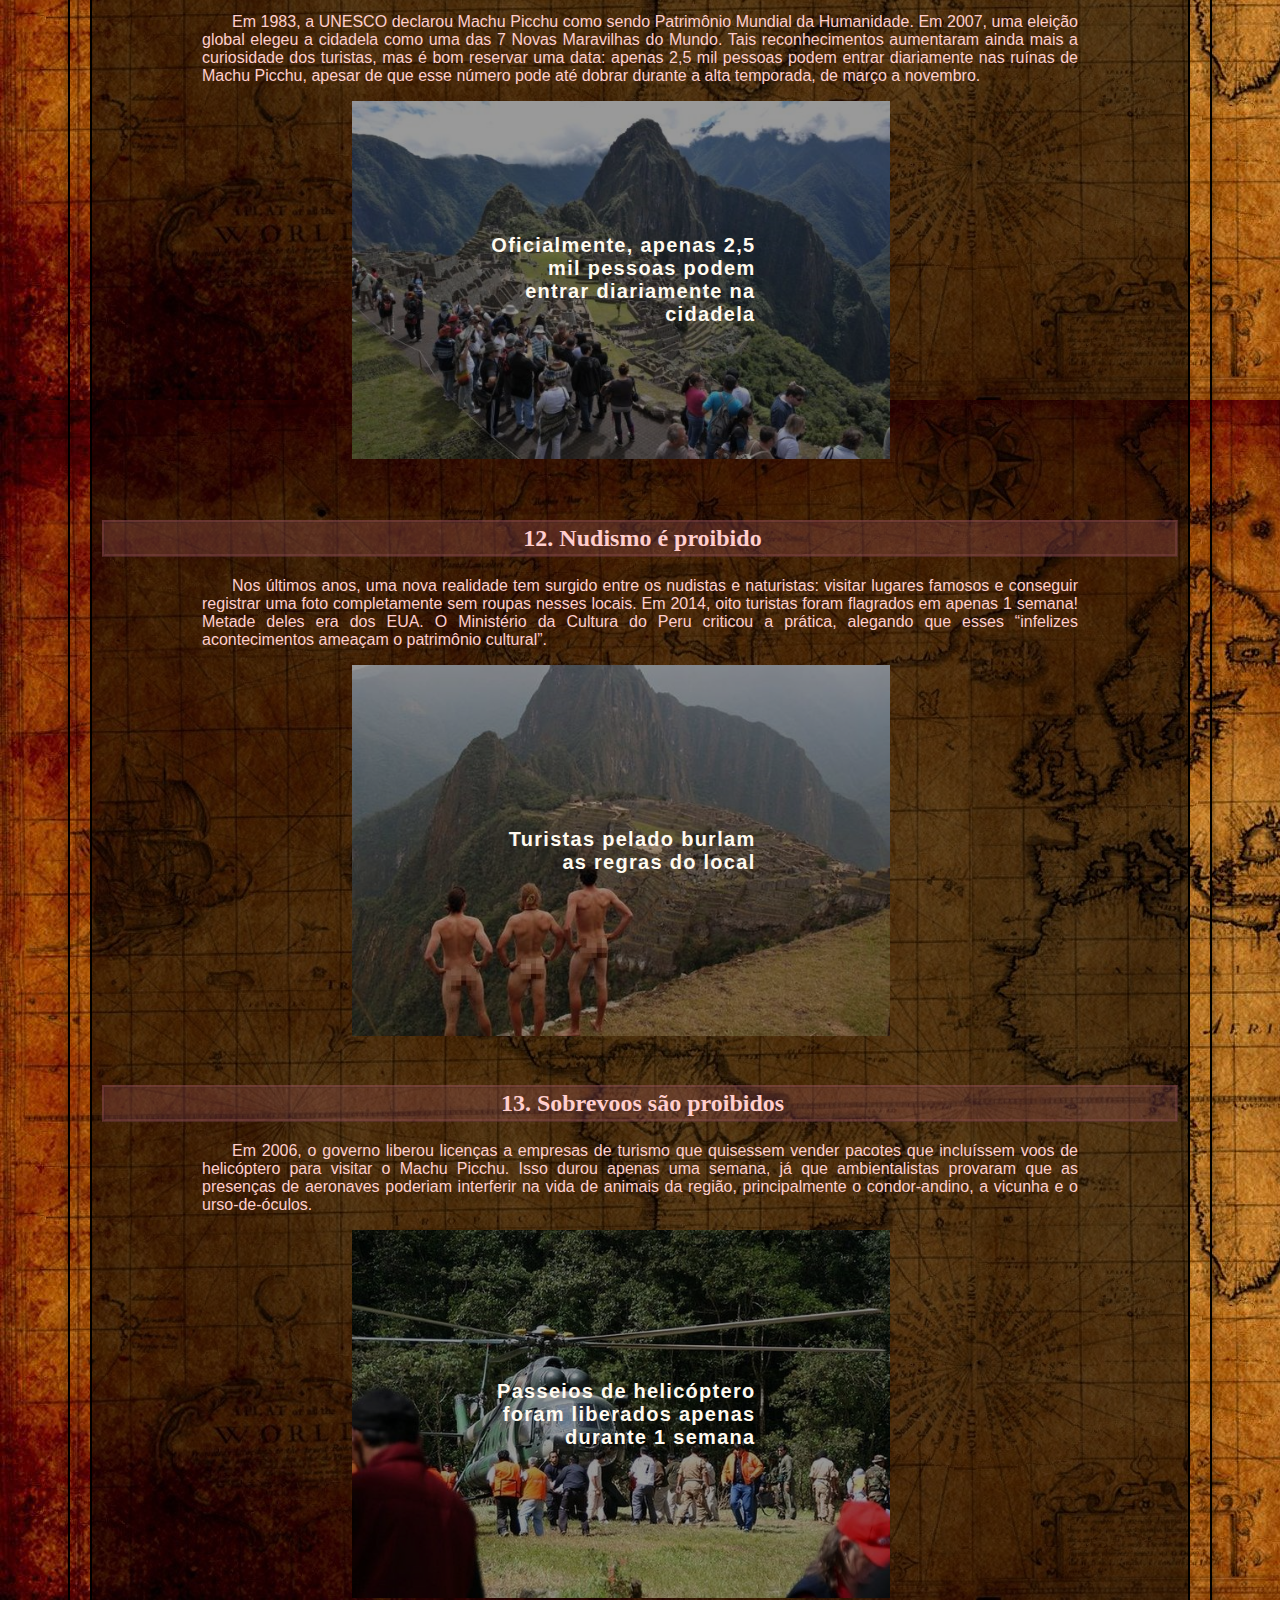
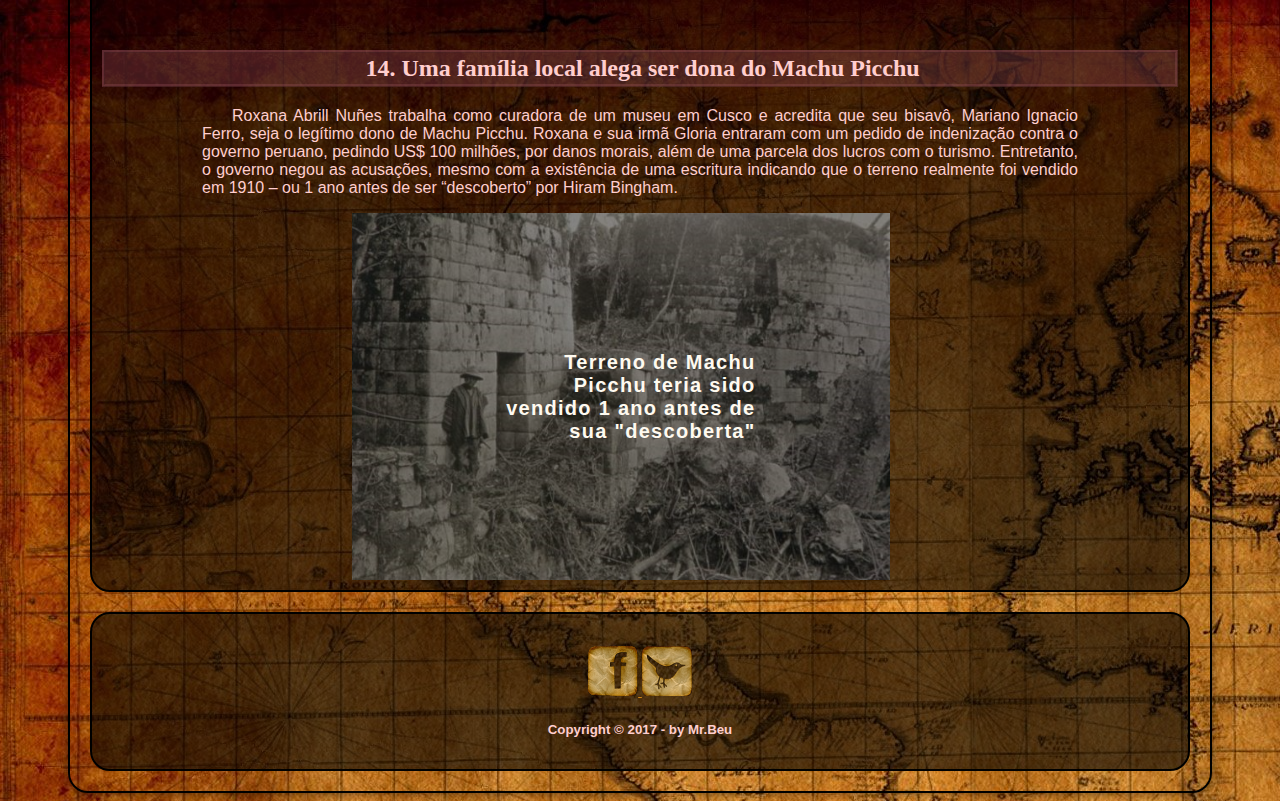
<file: curioso.html>
<!DOCTYPE HTML>
<html lang="pt-br">

<head>
    <meta charset="UTF-8" />
    <meta http-equiv="X-UA-Compatible" content="IE=edge">
    <title>Descobrindo o passado</title>
    <link rel="stylesheet" type="text/css" href="_css/estilo_principal.css">
    <link rel="stylesheet" type="text/css" href="_css/curiosidade.css">
        <script language="javascript" src="_java/bne.js">  </script>

    
    

</head>

<body id="corpo">


    <div id="interface">

        <section id="banner">
            <figure class="gif">
                <img src="_imagens/bne0.jpg" />
            </figure>
        </section>


        <section>

            <nav>
                <ul>
                    <li> <a href="index.html" class="button" >HOME</a></li>
                    <li><a href="discovery.HTML" class="button"> DESCOBERTAS </a></li>
                    <li><a id="curiosidades" href="curioso.html" class="button"> CURIOSIDADES</a></li>
                    <li><a href="book.html" class="button"> LIVROS</a></li>
                    <li><a href="referencia.html" class="button"> ARQUEÓLOGOS</a></li>

                </ul>    
            </nav>

            <header id="cabecalho">

                <hgroup>
                    <h3>Atualizado em 01/07/2017</h3>
                    <h4>Por Mr.Beu</h4>
                    <h1>Descobrindo o Passado</h1>
                </hgroup>

            </header>
                        
            </section>
        
           
              
<section id="art1">
<h2> O que é a datação por carbono 14?</h2>
    
         <div id="1" class="figure">
  <a href="#" class="link1">
    <img src="_imagens/isotopo.jpg" alt="Carbono 14">
    <div class="figcaption"><h4>Isótopos de carbono</h4></div>
  </a>
</div>     
    
<div id="artigo">
<p>O carbono 14 é encontrado na atmosfera terrestre. Ele é um isótopo formado a partir da colisão entre raios cósmicos e o nitrogênio 14 e pode ligar-se facilmente com o oxigênio, formando o gás carbônico, que é absorvido pelas plantas. Esse elemento pode perdurar por até 5730 anos.A partir do carbono 14 é possível identificar a idade aproximada de um fóssil ou qualquer outro elemento encontrado por arqueólogos já que, quanto menor é a quantidade de carbono 14 encontrada na amostra mais antiga ela é.Por exemplo, quando uma planta ou um animal morre, a troca de carbono com a atmosfera é interrompida e a quantidade de carbono 14 só diminui com o tempo, já que ele é radiativo. Com uma simples equação matemática mede-se a razão entre o carbono 14 e o carbono 12, assim é possível calcular sua idade, esse método é chamado datação por carbono 14.</p>

<p>A datação por carbono 14 foi desenvolvida após a segunda guerra mundial. Para utilizar a datação por carbono 14 determina-se a quantidade de elétrons emitidos por grama do material. Atualmente o C14 emite cerca de 15 elétrons por minuto por grama do material.</p>
</div>          
        <div id="1" class="figure">
  <a href="#" class="link1">
    <img src="_imagens/cao.jpg" alt="Fóssil"> 
    <div class="figcaption"><h4>Identificamos a idade de fósseis como esse através do carbono 14</h4></div>
  </a>
</div>         
                    </section>                
<section id="art1">
            
             <h1>14 Curiosidades sobre Machu Picchu</h1>
              
    <h2>1. O maior império americano de sua época</h2>
<p>Os incas dominaram uma enorme faixa da América do Sul a partir do século 13, chegando a ser o maior império americano de sua época. Eles eram governados por um imperador intitulado Sapa Inca, que representava o deus do Sol, e formavam uma tribo complexa, com população estimada entre 3 e 12 milhões de pessoas. Na linguagem local, o reino era chamado de Tahuantinsuyu, que significa “os quatro cantos”, e possuía mais de 30 mil quilômetros de estradas. </p>


<div id="artigo2">
         <div id="1" class="figure">
          <a href="#" class="link1">
            <img src="_imagens/c1.jpg" alt="império americano Machu Picchu">
            <div class="figcaption"><h4>Visão de Machu Picchu em 1912</h4></div>
          </a>
        </div>
</div>

 <div id="artigo">
     <h2>2. O objetivo da construção de Machu Picchu</h2>
<p>Machu Picchu foi construído em meados do século 15 e é considerado tanto uma cidadela quanto um santuário. A ideia da construção partiu, provavelmente, do Sapa Inca Pachacuti ou “Aquele que sacode a terra” como seu retiro real, como forma de retornar às origens dos incas, de acordo com arquivos encontrados na cidade de Cusco e que datam do século 16. </p>
<p>Entretanto, essa teoria não é complemente aceita. Alguns historiadores acreditam que a localização de Machu Picchu combina tanto um estado espiritual quanto oficial, tendo sido construído em um lugar sagrado. Existem especulações, por exemplo, de que lá era um convento para as Virgens do Sol, que supostamente serviam nos templos e eram oferecidas em sacrifício. </p>
</div>
<div id="artigo2">
         <div id="1" class="figure">
          <a href="#" class="link1">
            <img src="_imagens/c2.jpg" alt="construção de Machu Picchu">
            <div class="figcaption"><h4>Altar sagrado de Machu Picchu</h4></div>
          </a>
        </div>
</div> 
   
<div id="artigo">
   <h2>3. Os conquistadores espanhóis não encontraram a cidadela</h2>
<p>Em 1532, o explorador espanhol Francisco Pizarro iria mudar para sempre a história do império inca: junto com suas tropas, ele dizimou a população local, saqueou boa parte da riqueza do reino e destruiu a maior parte dos templos e propriedades que ele encontrou pelo caminho – mesmo tendo tecido elogios às construções, que seriam “notáveis mesmo na Espanha”, segundo ele. </p>
<p>Entretanto, apesar de tamanha destruição por parte dos espanhóis, Machu Picchu permaneceu escondida por mais de 200 anos. Os incas acabaram abandonando sua cidadela sagrada menos de um século após sua construção, devido ao avanço dos colonizadores. Assim, a cidade ficaria “perdida” – ou quase isso. </p>
</div>
<div id="artigo2">
         <div id="1" class="figure">
          <a href="#" class="link1">
            <img src="_imagens/c3.jpg" alt="conquistador espanhol"> 
            <div class="figcaption"><h4>O colonizador espanhol Francisco Pizarro </h4></div>
          </a>
        </div>
</div> 
 
 
 <div id="artigo" >
  <h2>4. A descoberta da cidade “perdida” dos incas</h2>
<p>Em 1911, o professor de história Hiram Bingham, da Universidade de Yale, resolveu procurar a lendária “cidade perdida dos incas” – local no qual o povo, então liderado por Manco Inca, teria lutado contra as forças espanholas. Manco havia levado seu povo às construções de Ollantaytambo, na região de Machu Picchu, mas, posteriormente, os levou a um local desconhecido. </p>
<p>Ao vasculhar montanhas do vale do rio Urubamba, Bingham encontrou as ruínas de Machu Picchu com a ajuda de um homem e um menino da região. Para quem ficou por lá, Machu Picchu nem era tão “perdida” assim, mas pouco acessada devido à sua localização. A “descoberta” de Bingham, entretanto, colocou o local nos livros de história mundiais. </p>
</div>

<div id="artigo2">
         <div id="1" class="figure">
          <a href="#" class="link1">
            <img src="_imagens/c4.jpg" alt="cidade “perdida” dos incas">
            <div class="figcaption"><h4>"Descoberta" de Machu Picchu, em 1911</h4></div>
          </a>
        </div>
    </div>
 <div id="artigo" >
  <h2>5. Hiram Bingham: herói? </h2>
<p>Nos anos que se seguiram. Hiram Bingham voltou diversas vezes a Machu Picchu para explorar uma das mais enigmáticas construções incas, recebendo financiamento tanto da Universidade de Yale quanto da revista National Geographic. Sua “descoberta” virou uma série de artigos, ensaios e até um livro – que inclusive inspirou o personagem Indiana Jones no cinema –, mas também criou uma rota de contrabando de relíquias do império. </p>
<p>A cidadela inca abriu seus “portões” à visitação pública em 1948, inclusive com placas dedicatórias às façanhas de Bingham. Apesar de fazer parte da história, muito guias ainda criticam a maneira como ele tratou os tesouros regionais, tomando posse de algo que deveria ser do governo peruano. Depois dessa “descoberta”, Bingham serviu como piloto na Primeira Guerra Mundial, foi eleito governador de Connecticut – cargo no qual ficou apenas um dia para assumir uma cadeira no Senado dos EUA. </p>
</div>
  <div id="artigo2">
         <div id="1" class="figure">
          <a href="#" class="link1">
            <img src="_imagens/c5.jpg" alt="cidade “ Hiram Bingham">
            <div class="figcaption"><h4> Hiram Bingham inspirou o personagem Indiana Jones</h4></div>
          </a>
        </div>
    </div>
  
  <div id="artigo">
 <h2>6. De quem são os tesouros? </h2>
<p>A usurpação de artefatos de Machu Picchu por Hiram Bingham gerou um conflito entre a Universidade de Yale e o governo do Peru. Milhares de estátuas, cerâmicas, joias e até restos humanos foram enviados aos Estados Unidos. Quando uma exposição itinerante foi anunciada em 2003 pela universidade, a discussão novamente voltou a se acirrar. Afinal, de quem deveriam ser esses artefatos? </p>
<p>Em 2008, um processo foi aberto contra Yale, com o então presidente peruano, Alan Garcia, apelando a diversas autoridades mundiais para que os artefatos voltassem às suas terras. O imbróglio foi resolvido em 2010, quando o governo norte-americano aceitou devolver a maior parte das peças, que chegaram ao Peru nos dois anos seguintes. </p>
 </div>
 <div id="artigo2">
         <div id="1" class="figure">
          <a href="#" class="link1">
            <img src="_imagens/c6.jpg" alt="cidade “De quem são os tesouros?">   
            <div class="figcaption"><h4>O acordo permitia que Yale ficasse com alguns objetos </h4></div>
          </a>
        </div>
    </div>
 

 <div id="artigo" >
  <h2>7. Os primeiros “descobridores” não oficiais</h2>
<p>Oficialmente, Hiram Bingham “descobriu” de Machu Picchu, em 1911. Porém, ele talvez não tenha sido o primeiro estrangeiro a visitar o local sagrado dos incas: na década de 1860, ou seja, quase 50 anos antes, o empresário alemão Augusto Berns explorou a região com autorização do governo peruano. Ele teria comprado terras por lá, para extrair ouro e madeira, mas também pode ter se apropriado de artefatos de Machu Picchu – algo nunca comprovado. </p>
<p>Já em 1874, o missionário britânico Thomas Paine, com ajuda de outro alemão, teria tido conhecimento de um mapa da montanha Machu Picchu, que leva os mesmo nomes da ruína que ela abriga. O mesmo mapa pode ter caído no colo de Bingham, dando um indício de que, além da montanha, algo muito precioso estava descrito naquele papel. </p>
</div>
  <div id="artigo2">
         <div id="1" class="figure">
          <a href="#" class="link1">
            <img src="_imagens/c7.jpg" alt="Descobridores não oficiais">    
            <div class="figcaption"><h4>Machu Picchu praticamente encoberto pela vegetação, em 1912 </h4></div>
          </a>
        </div>
    </div>

<div id="artigo">
  <h2>8. Incas: um dos melhores engenheiros de todos os tempos</h2>
<p>Machu Picchu está localizado em uma montanha que fica em uma região sismicamente estável. Mesmo assim, tremores de terra pouco abalaram as construções incas, mostrando que eles eram geniais na engenharia. Fundações profundas e um eficiente sistema de drenagem são apontados como fatores para que a cidadela não tenha desmoronado – coisa que aconteceu com Lima e Cusco, por exemplo. </p>
<p>Outro fator importante para isso é a maneira como os blocos de concreto eram cortados, mesmo com ferramentas primitivas. Tanto é que essas pedras eram colocadas umas sobre as outras sem necessidade de argamassa para mantê-las unidas, tamanho o grau de sofisticação das técnicas de construções incas. </p>
</div>
 <div id="artigo2">
         <div id="1" class="figure">
          <a href="#" class="link1">
            <img src="_imagens/c8.jpg" alt="Incas">   
            <div class="figcaption"><h4>Detalhes da engenharia de Machu Picchu</h4></div>
          </a>
        </div>
    </div>
   
  
<div id="artigo">
  <h2>9. Construções importantes em Machu Picchu</h2>
<p>Os incas reverenciavam o Sol, a Lua, os rios e as montanhas, com muitas referências em Machu Picchu a esses elementos. A Intihuatana, por exemplo, é uma pedra com quase 2 metros de comprimento que deve ter funcionado como relógio solar ou calendário e fica pertinho da praça principal da cidadela, curiosamente com suas extremidades apontando às montanhas Machu Picchu, Huayna Picchu e Salcantay. </p>
<p>Outros lugares também são sagrados na cidadela inca. O Templo do Sol tem uma janela que se alinha perfeitamente com o solstício de verão. Já as Três Janelas estão viradas para as montanhas sagradas no entorno de Machu Picchu e simbolizam os três mundos incas: o céu, (que seria a vida espiritual), a terra (a vida mundana) e o subterrâneo (a vida interior). Também existe o Templo do Condor, animal que conduziria os mortos ao céu. </p>
</div>
<div id="artigo2">
         <div id="1" class="figure">
          <a href="#" class="link1">
           <img src="_imagens/c9.jpg" alt="Construções importantes">   
            <div class="figcaption"><h4>O Templo do Sol</h4></div>
          </a>
        </div>
    </div> 
  
  
 <div id="artigo" >
  <h2>10. Templo escondido em montanha</h2>
<p>Para quem tem disposição, uma opção ao visitar Machu Picchu é subir a montanha Huayna Picchu, um passeio aberto a no máximo 400 pessoas por dia e que deve ser feito logo de manhã. Em seu topo, encontra-se o Templo da Lua, que, acredita-se, tenha sido um lugar sagrado para cerimônias com múmias incas. </p>
</div>
 <div id="artigo2">
         <div id="1" class="figure">
          <a href="#" class="link1">
           <img src="_imagens/c10.jpg" alt="Templo escondido">   
            <div class="figcaption"><h4>O Templo da Lua</h4></div>
          </a>
        </div>
    </div> 
   

<div id="artigo" >
  <h2>11. Número limitado de visitantes</h2>
<p>Em 1983, a UNESCO declarou Machu Picchu como sendo Patrimônio Mundial da Humanidade. Em 2007, uma eleição global elegeu a cidadela como uma das 7 Novas Maravilhas do Mundo. Tais reconhecimentos aumentaram ainda mais a curiosidade dos turistas, mas é bom reservar uma data: apenas 2,5 mil pessoas podem entrar diariamente nas ruínas de Machu Picchu, apesar de que esse número pode até dobrar durante a alta temporada, de março a novembro. </p>
</div>
 <div id="artigo2">
         <div id="1" class="figure">
          <a href="#" class="link1">
           <img src="_imagens/c11.jpg" alt="Número limitado">  
            <div class="figcaption"><h4>Oficialmente, apenas 2,5 mil pessoas podem entrar diariamente na cidadela</h4></div>
          </a>
        </div>
    </div>  
   
<div id="artigo"> 
  <h2>12. Nudismo é proibido</h2>
<p>Nos últimos anos, uma nova realidade tem surgido entre os nudistas e naturistas: visitar lugares famosos e conseguir registrar uma foto completamente sem roupas nesses locais. Em 2014, oito turistas foram flagrados em apenas 1 semana! Metade deles era dos EUA. O Ministério da Cultura do Peru criticou a prática, alegando que esses “infelizes acontecimentos ameaçam o patrimônio cultural”. </p>
</div>
 <div id="artigo2">
         <div id="1" class="figure">
          <a href="#" class="link1">
           <img src="_imagens/c12.jpg" alt="Nudismo">   
            <div class="figcaption"><h4>Turistas pelado burlam as regras do local</h4></div>
          </a>
        </div>
    </div>   
    
    
<div id="artigo">
  <h2>13. Sobrevoos são proibidos</h2>
<p>Em 2006, o governo liberou licenças a empresas de turismo que quisessem vender pacotes que incluíssem voos de helicóptero para visitar o Machu Picchu. Isso durou apenas uma semana, já que ambientalistas provaram que as presenças de aeronaves poderiam interferir na vida de animais da região, principalmente o condor-andino, a vicunha e o urso-de-óculos. </p>
</div>
  <div id="artigo2">
         <div id="1" class="figure">
          <a href="#" class="link1">
           <img src="_imagens/c13.jpg" alt="sobrevoos">   
            <div class="figcaption"><h4>Passeios de helicóptero foram liberados apenas durante 1 semana</h4></div>
          </a>
        </div>
    </div>    
   
  
 <div id="artigo">
  <h2>14. Uma família local alega ser dona do Machu Picchu</h2>
<p>Roxana Abrill Nuñes trabalha como curadora de um museu em Cusco e acredita que seu bisavô, Mariano Ignacio Ferro, seja o legítimo dono de Machu Picchu. Roxana e sua irmã Gloria entraram com um pedido de indenização contra o governo peruano, pedindo US$ 100 milhões, por danos morais, além de uma parcela dos lucros com o turismo. Entretanto, o governo negou as acusações, mesmo com a existência de uma escritura indicando que o terreno realmente foi vendido em 1910 – ou 1 ano antes de ser “descoberto” por Hiram Bingham.</p>
</div>
  <div id="artigo2">
         <div id="1" class="figure">
          <a href="#" class="link1">
           <img src="_imagens/c14.jpg" alt="família local">   
            <div class="figcaption"><h4>Terreno de Machu Picchu teria sido vendido 1 ano antes de sua "descoberta"</h4></div>
          </a>
        </div>
    </div>      
  
   
  

  
   
</section>
                
            
        
        
            <footer id="rodape">

                <h5>
                    <a href="https://www.facebook.com/Museu-Nacional-de-Arqueologia-308510899048/" target="_blank"><img src="_imagens/face.png" /> </a>
                    <a href="https://twitter.com/mnarqueologia" target="_blank"> <img src="_imagens/tw.png" /></a>
                </h5>
                <h5>Copyright &copy 2017 - by Mr.Beu</h5>

            </footer>

    </div>
    </body>
</html>
</file>
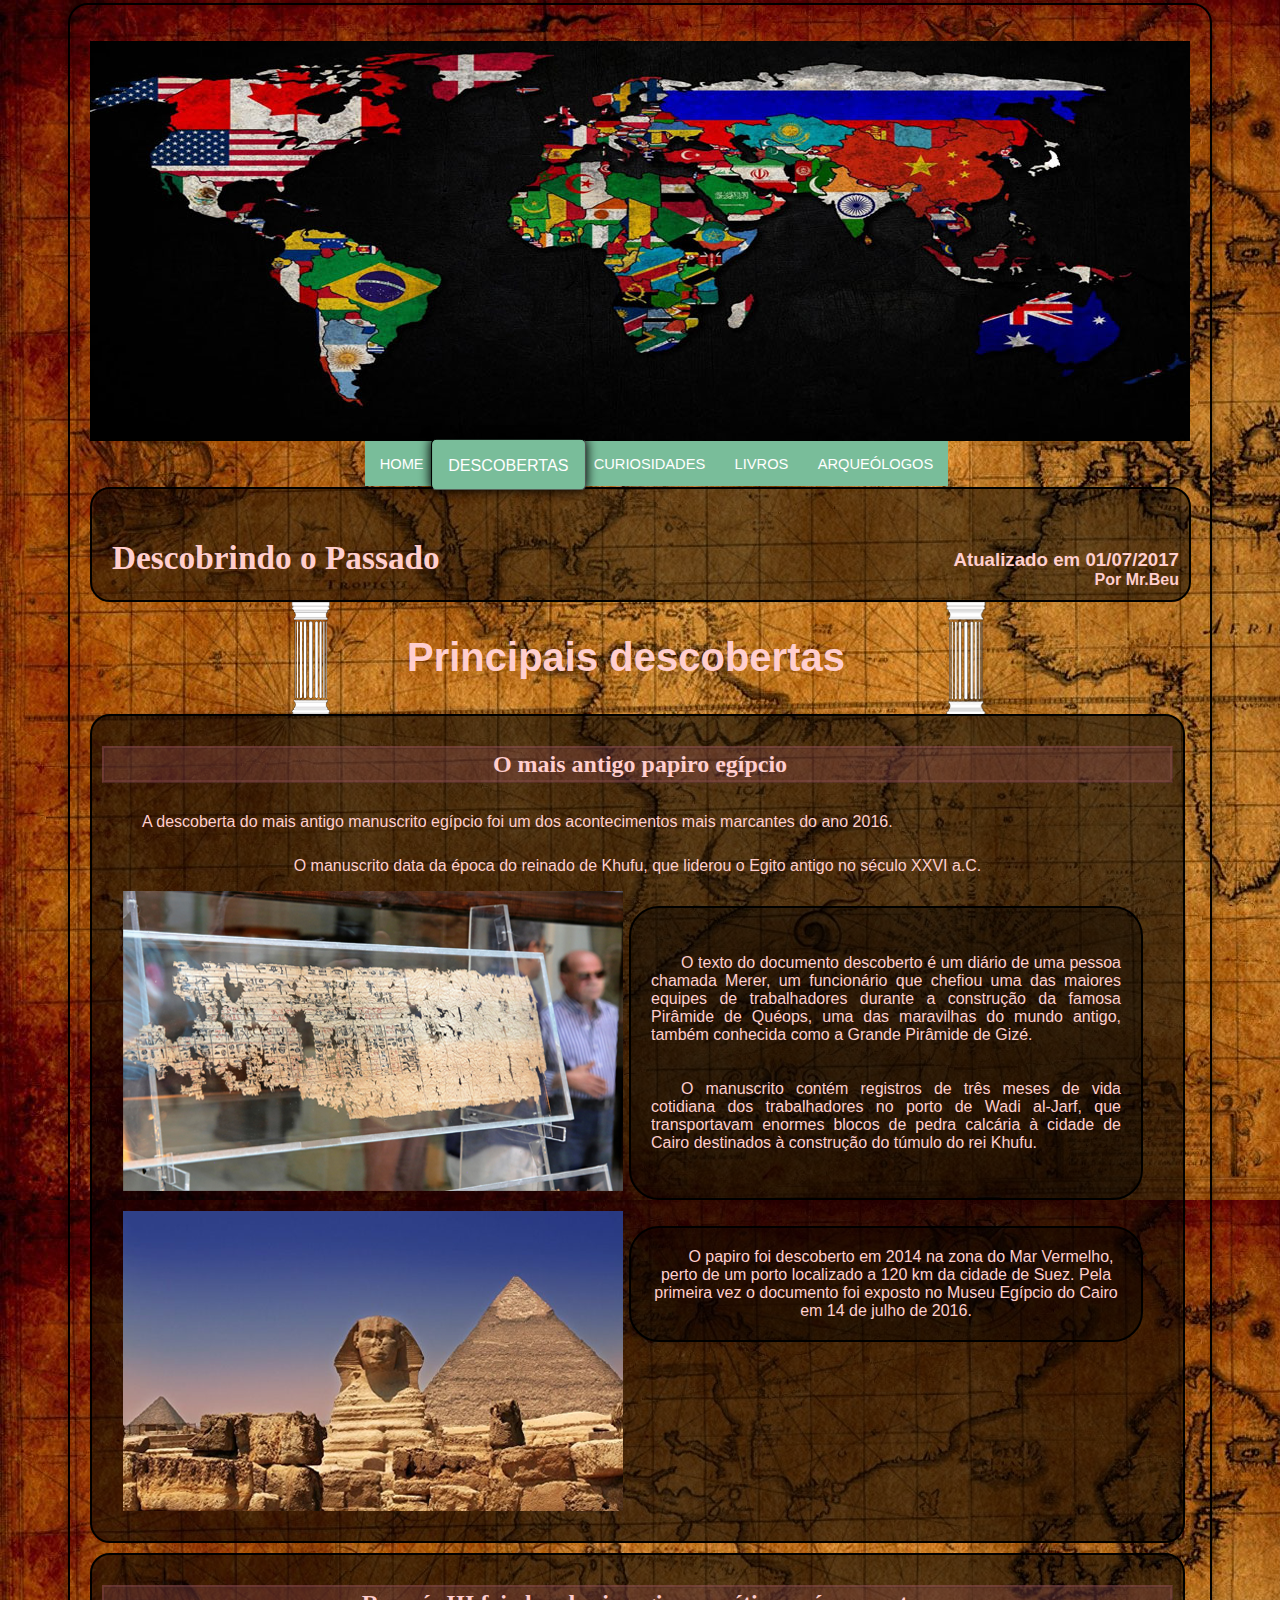
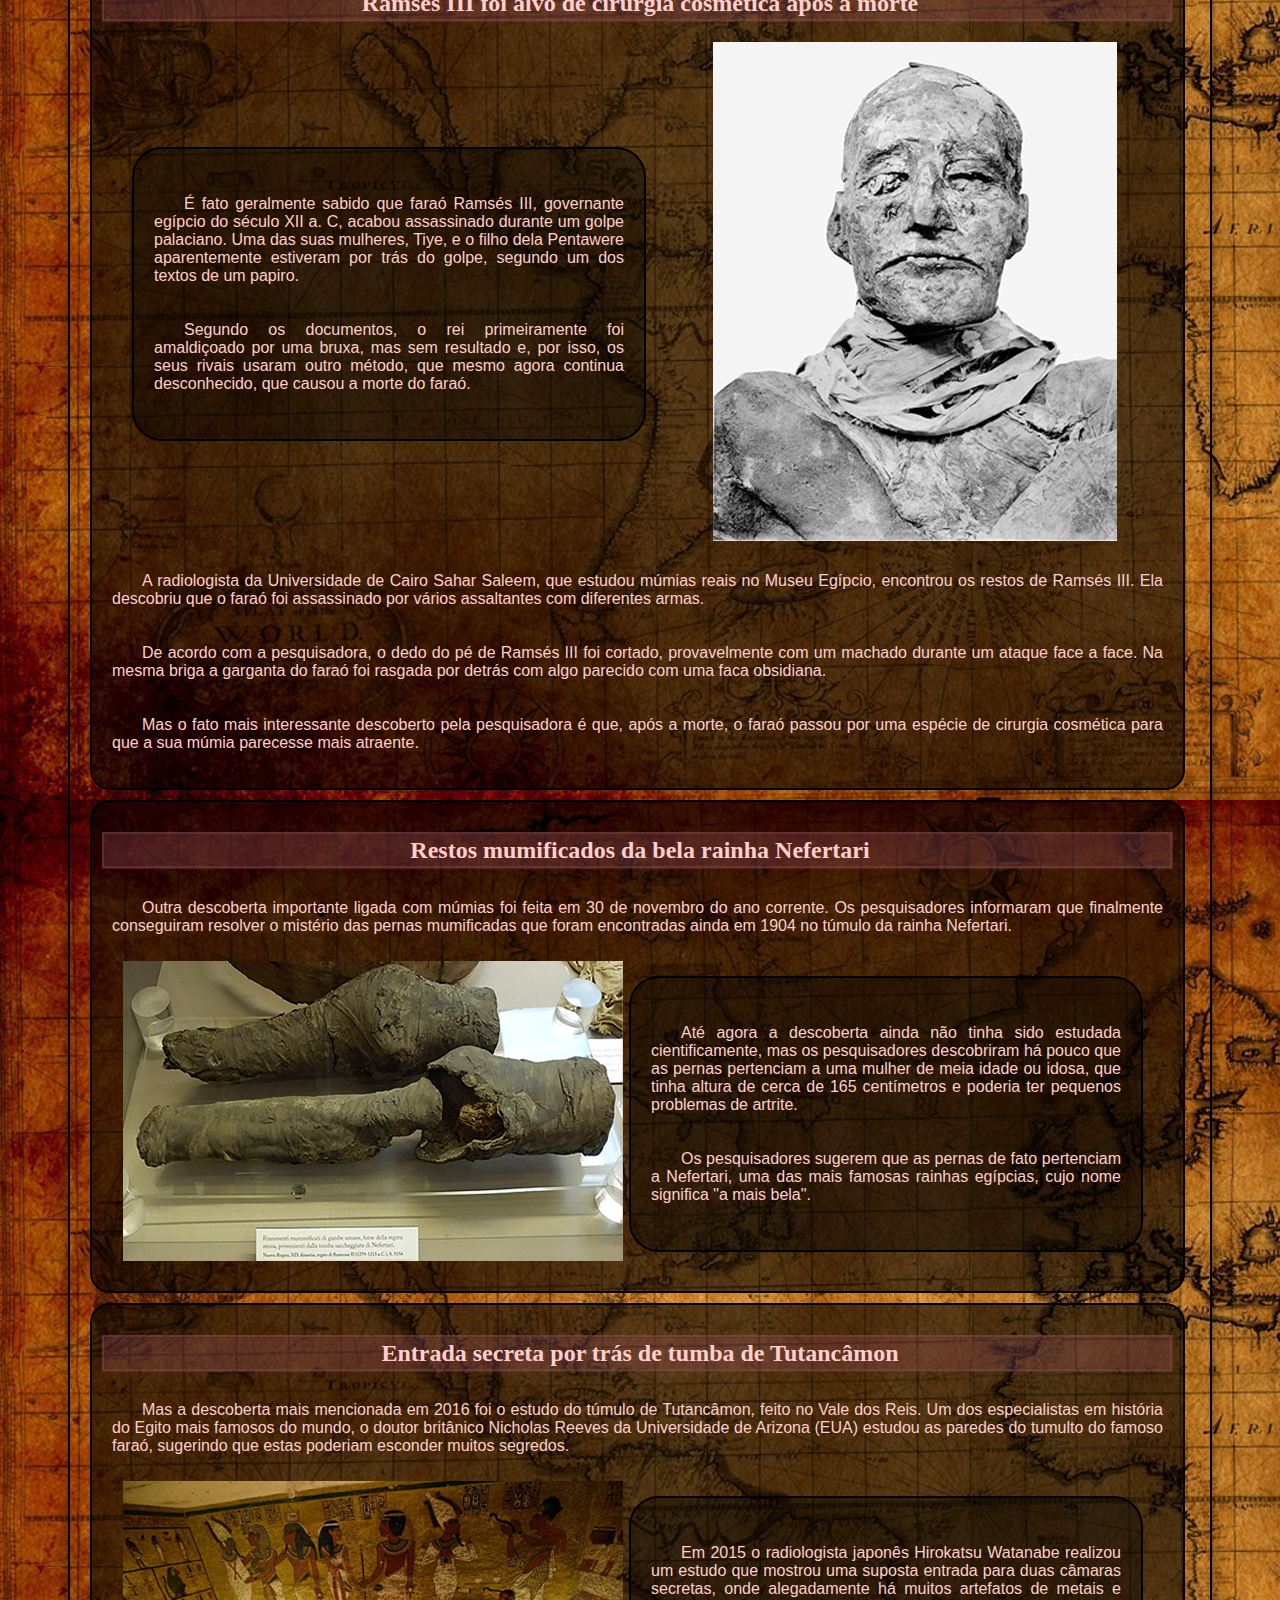
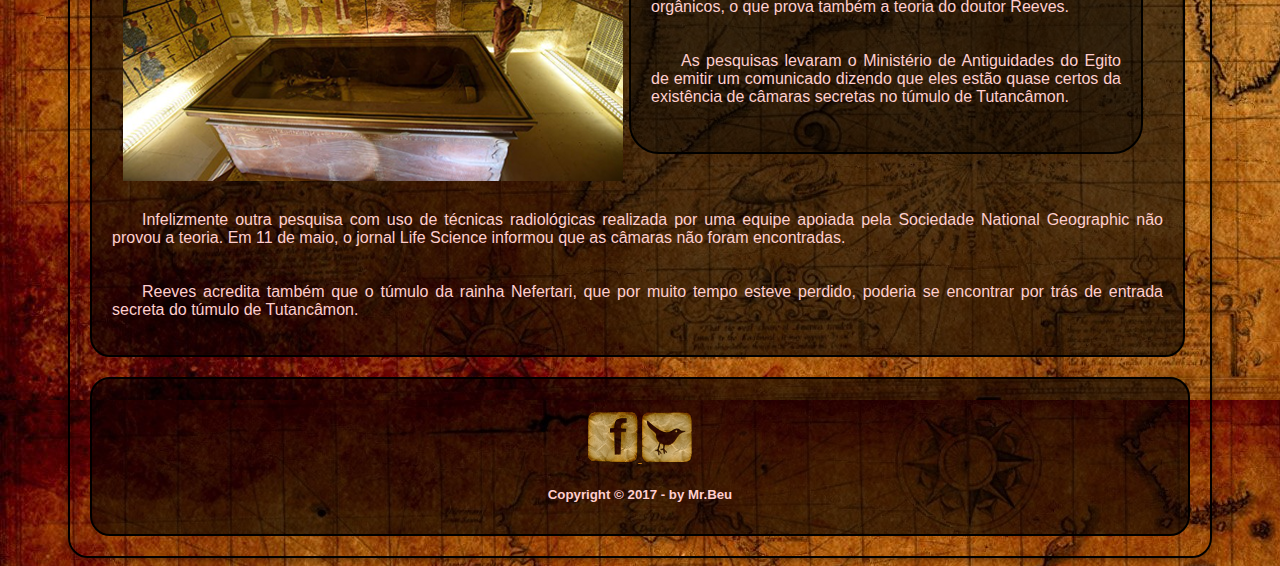
<file: discovery.html>
<!DOCTYPE HTML>
<html lang="pt-br">
<heaed>
	<meta charset="utf-8"/>
    <meta http-equiv="X-UA-Compatible" content="IE=edge">

	<title>Descobertas Recentes</title>

<link rel="stylesheet" type="text/css" href="_css/estilo_principal.css">
<link rel="stylesheet" type="text/css" href="_css/discovery.css">
<script type="text/javascript" src="_java/bne.js"></script>
</heaed>
<body id="corpo">


	<div id="interface">

<section id="banner">
	<figure class="gif">
        <img src="_imagens/bne0.jpg"/>
    </figure>
</section>

 <nav>
                <ul>
                    <li> <a href="index.html" class="button">HOME</a></li>
                    <li><a href="discovery.HTML" class="button" id="descobertas"> DESCOBERTAS </a></li>
                    <li><a href="curioso.html" class="button"> CURIOSIDADES</a></li>
                    <li><a href="book.html" class="button"> LIVROS</a></li>
                    <li><a href="referencia.html" class="button"> ARQUEÓLOGOS</a></li>

                </ul>    
            </nav>


<header id="cabecalho">

	 
	<hgroup>
		 <h3>Atualizado em 01/07/2017</h3>
		 <h4>Por Mr.Beu</h4>
		 <h1>Descobrindo o Passado</h1>
	</hgroup>

    </header>


<header id="cabecalho3">
	<h1>Principais descobertas</h1>
</header>




<article>
<h2>O mais antigo papiro egípcio </h2>
<p>A descoberta do mais antigo manuscrito egípcio foi um dos acontecimentos mais marcantes do ano 2016. </p>


O manuscrito data da época do reinado de Khufu, que liderou o Egito antigo no século XXVI a.C. </center>

				
			<figure class="foto-legenda-paisagem">
				<img  src="_imagens/manuscrito_antigo.png" alt="antigo papiro egípcio"/>
					<figcaption>
					<h3>Papiro egípcio mais antigo exposto no Museu Egípcio em Cairo.
						14 de julho de 2016</h3>
     				</figcaption>
     		</figure>
				
<aside id="lateral">

<p>O texto do documento descoberto é um diário de uma pessoa chamada Merer, um funcionário que chefiou uma das maiores equipes de trabalhadores durante a construção da famosa Pirâmide de Quéops, uma das maravilhas do mundo antigo, também conhecida como a Grande Pirâmide de Gizé.</p>
<p>O manuscrito contém registros de três meses de vida cotidiana dos trabalhadores no porto de Wadi al-Jarf, que transportavam enormes blocos de pedra calcária à cidade de Cairo destinados à construção do túmulo do rei Khufu. </p>
</aside>
				
			<figure class="foto-legenda-paisagem">
				<img src="_imagens/Esfinge_gize.png" alt="Esfinge de Gizé no Egito"/>
				    <figcaption>
				    <h3>Grande Esfinge de Gizé no Egito
					 14 de julho de 2016</h3>
					</figcaption>
			</figure>





<aside id="lateral">
O papiro foi descoberto em 2014 na zona do Mar Vermelho, perto de um porto localizado a 120 km da cidade de Suez. Pela primeira vez o documento foi exposto no Museu Egípcio do Cairo em 14 de julho de 2016.
</aside>


</article>	


<article>

<h2>Ramsés III foi alvo de cirurgia cosmética após a morte</h2>

<aside id="lateral-esquerdo">
<p>É fato geralmente sabido que faraó Ramsés III, governante egípcio do século XII a. C, acabou assassinado durante um golpe palaciano. Uma das suas mulheres, Tiye, e o filho dela Pentawere aparentemente estiveram por trás do golpe, segundo um dos textos de um papiro. </p>
<p>Segundo os documentos, o rei primeiramente foi amaldiçoado por uma bruxa, mas sem resultado e, por isso, os seus rivais usaram outro método, que mesmo agora continua desconhecido, que causou a morte do faraó.</p>
</aside>
<figure class="foto-legenda-retrato">
<img src="_imagens/múmia_ramsés.png" alt="Ramsés III"/>
<figcaption>
	<h3>Múmia de Ramsés III</h3>
</figcaption>
</figure>

<p>A radiologista da Universidade de Cairo Sahar Saleem, que estudou múmias reais no Museu Egípcio, encontrou os restos de Ramsés III. Ela descobriu que o faraó foi assassinado por vários assaltantes com diferentes armas. </p>
    <P>De acordo com a pesquisadora, o dedo do pé de Ramsés III foi cortado, provavelmente com um machado durante um ataque face a face. Na mesma briga a garganta do faraó foi rasgada por detrás com algo parecido com uma faca obsidiana.</P>
<p>Mas o fato mais interessante descoberto pela pesquisadora é que, após a morte, o faraó passou por uma espécie de cirurgia cosmética para que a sua múmia parecesse mais atraente. </p>
</article>




<article>
<h2>Restos mumificados da bela rainha Nefertari </h2>
<p>Outra descoberta importante ligada com múmias foi feita em 30 de novembro do ano corrente. Os pesquisadores informaram que finalmente conseguiram resolver o mistério das pernas mumificadas que foram encontradas ainda em 1904 no túmulo da rainha Nefertari. </p>

<figure class="foto-legenda-paisagem">
<img src="_imagens/restos_nefertari.png" alt="bela rainha Nefertari"/>
<figcaption>
	<h3>Pernas mumificadas da rainha Nefertari</h3>
</figcaption>
</figure>

<aside id="lateral">
<p>Até agora a descoberta ainda não tinha sido estudada cientificamente, mas os pesquisadores descobriram há pouco que as pernas pertenciam a uma mulher de meia idade ou idosa, que tinha altura de cerca de 165 centímetros e poderia ter pequenos problemas de artrite. </p>
<p>Os pesquisadores sugerem que as pernas de fato pertenciam a Nefertari, uma das mais famosas rainhas egípcias, cujo nome significa "a mais bela".</p>
</aside>
</article>

<article>
<h2>Entrada secreta por trás de tumba de Tutancâmon</h2>
<p>Mas a descoberta mais mencionada em 2016 foi o estudo do túmulo de Tutancâmon, feito no Vale dos Reis. Um dos especialistas em história do Egito mais famosos do mundo, o doutor britânico Nicholas Reeves da Universidade de Arizona (EUA) estudou as paredes do tumulto do famoso faraó, sugerindo que estas poderiam esconder muitos segredos. </p>

<figure class="foto-legenda-paisagem">
<img src="_imagens/sarcofago.png" alt="Entrada secreta por trás de tumba de Tutancâmon"/>
<figcaption>
	<h3>Sarcófago do rei Tutancâmon</h3>
</figcaption>
</figure>

<aside id="lateral">

<p>Em 2015 o radiologista japonês Hirokatsu Watanabe realizou um estudo que mostrou uma suposta entrada para duas câmaras secretas, onde alegadamente há muitos artefatos de metais e orgânicos, o que prova também a teoria do doutor Reeves.</p>
<p>As pesquisas levaram o Ministério de Antiguidades do Egito de emitir um comunicado dizendo que eles estão quase certos da existência de câmaras secretas no túmulo de Tutancâmon.</p>

</aside>
<p>Infelizmente outra pesquisa com uso de técnicas radiológicas realizada por uma equipe apoiada pela Sociedade National Geographic não provou a teoria. Em 11 de maio, o jornal Life Science informou que as câmaras não foram encontradas. </p>
<p>Reeves acredita também que o túmulo da rainha Nefertari, que por muito tempo esteve perdido, poderia se encontrar por trás de entrada secreta do túmulo de Tutancâmon. </p>

</article>

<footer id="rodape">

	<h5><a href="https://www.facebook.com/Museu-Nacional-de-Arqueologia-308510899048/" target="_blank"><img src="_imagens/face.png"/> </a> <a href="https://twitter.com/mnarqueologia" target="_blank">
	 <img src="_imagens/tw.png"/></a> </h5>
	<h5>Copyright &copy 2017 - by Mr.Beu</h5>
	
</footer>


</div>
</body>
</html>
</file>
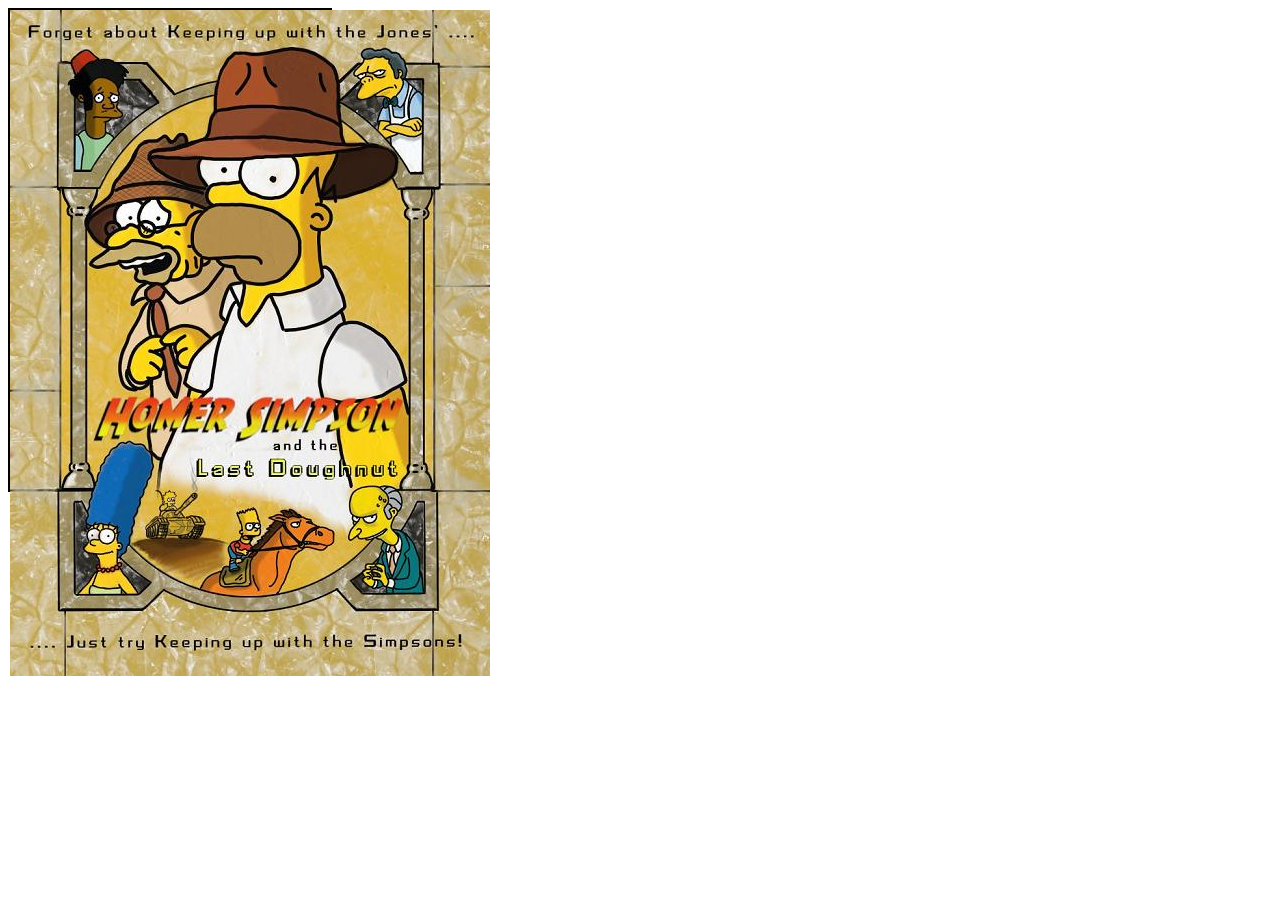
<file: menu.html>
<!DOCTYPE html>
<html lang="pt-br">
<head>
  <title>TESTE</title>
  <meta charset="utf-8">
  <link rel="stylesheet" type="text/css" href="menu.css">
 
</head>
<body>
<div class="flip-container" ontouchstart="this.classList.toggle('hover');">  	
  <div class="flipper">  		
    <div class="front">
     <!foto ou o que deseja colocar>  			
      <img src="_imagens/hi.jpg" > 		
    </div>  		
    <div class="back">  		
    <!foto ou o que deseja colocar>  			
     <img src="_imagens/hi2.jpg"> 		
    </div>  	
  </div>  
</div>

</body>
</html>
</file>
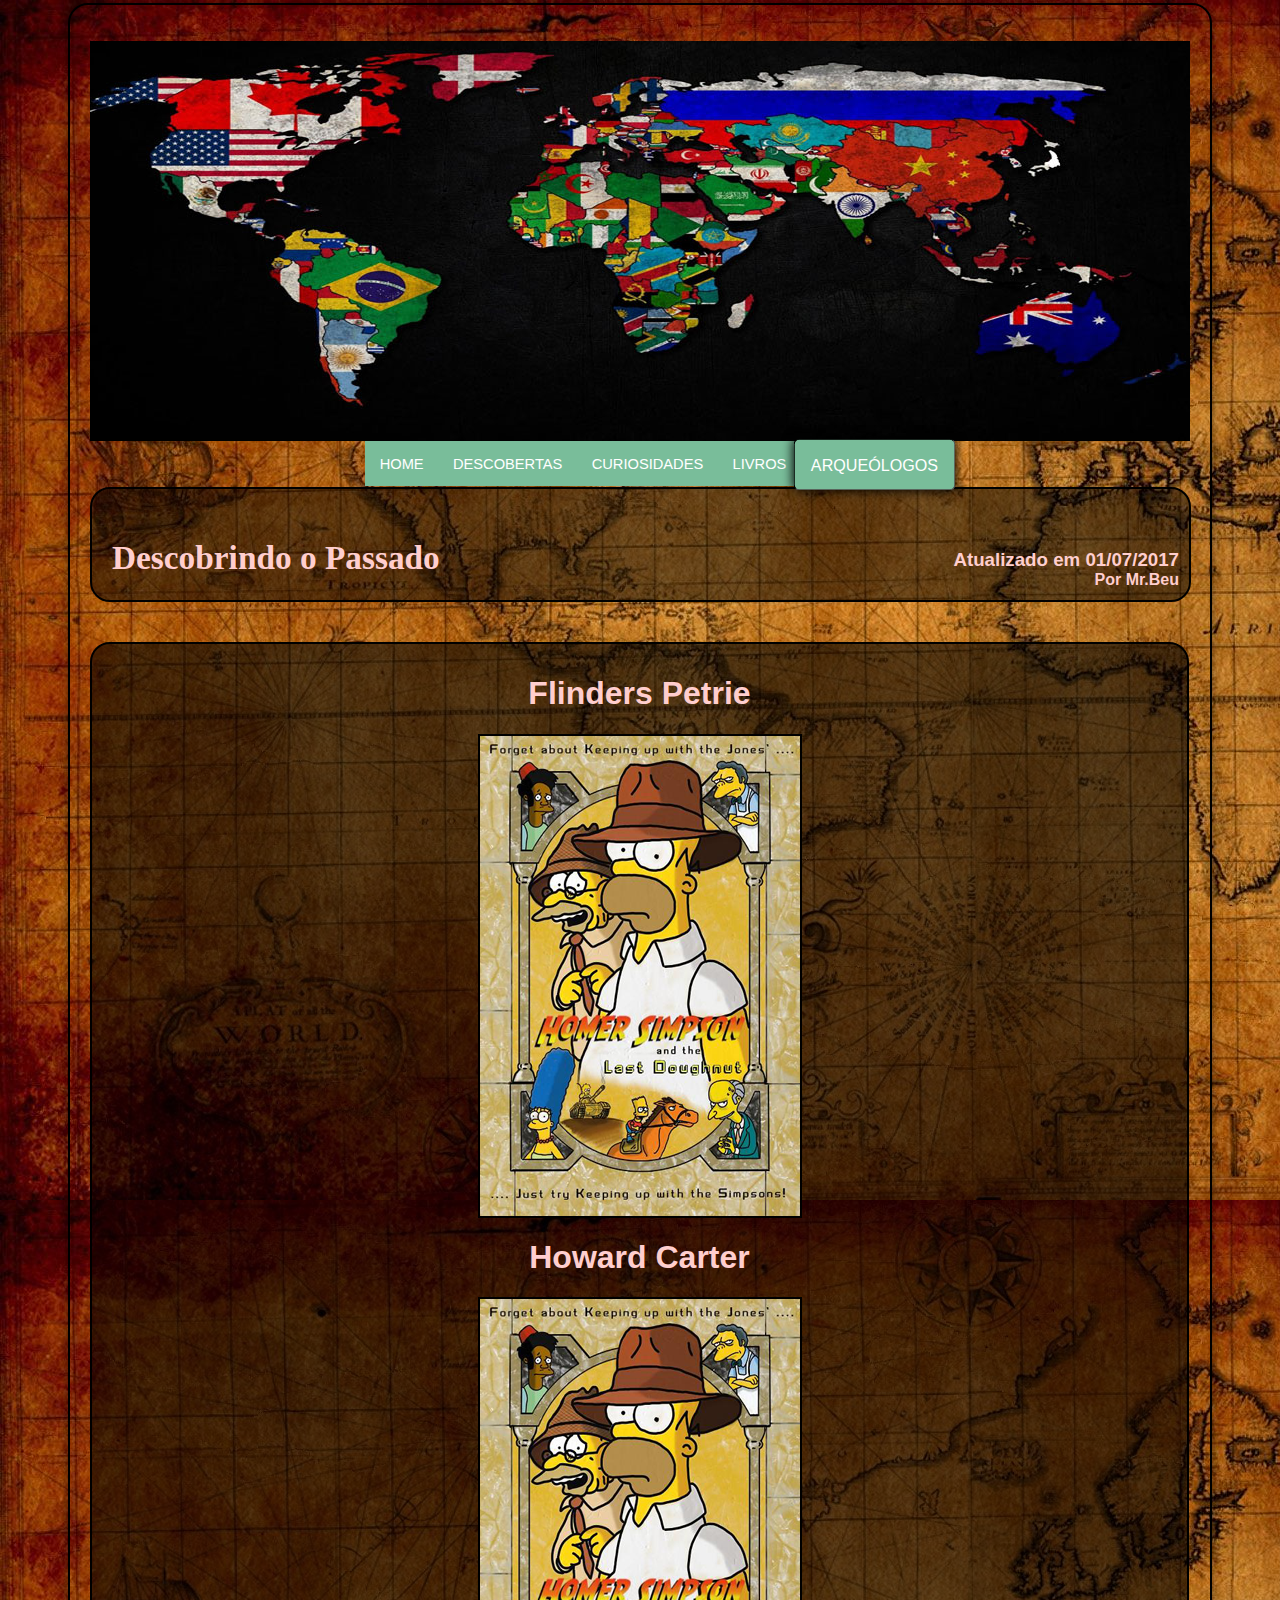
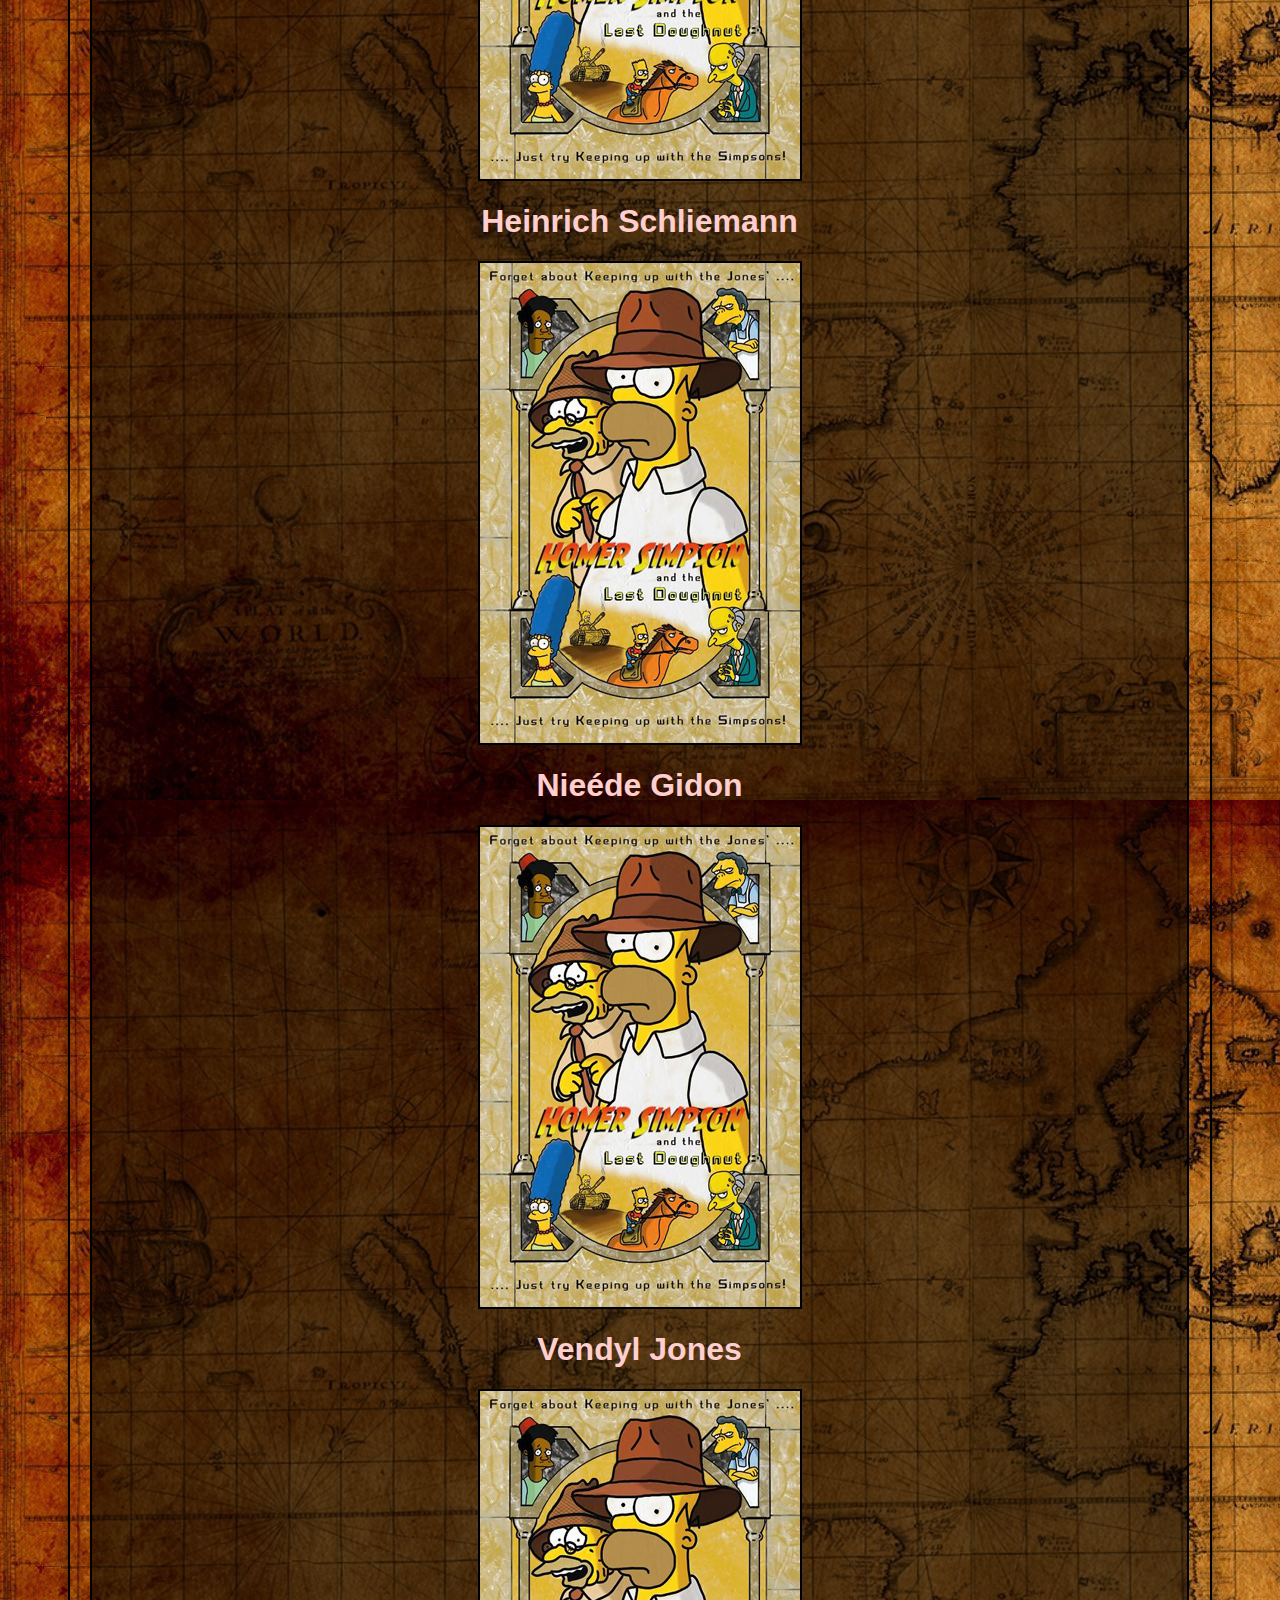
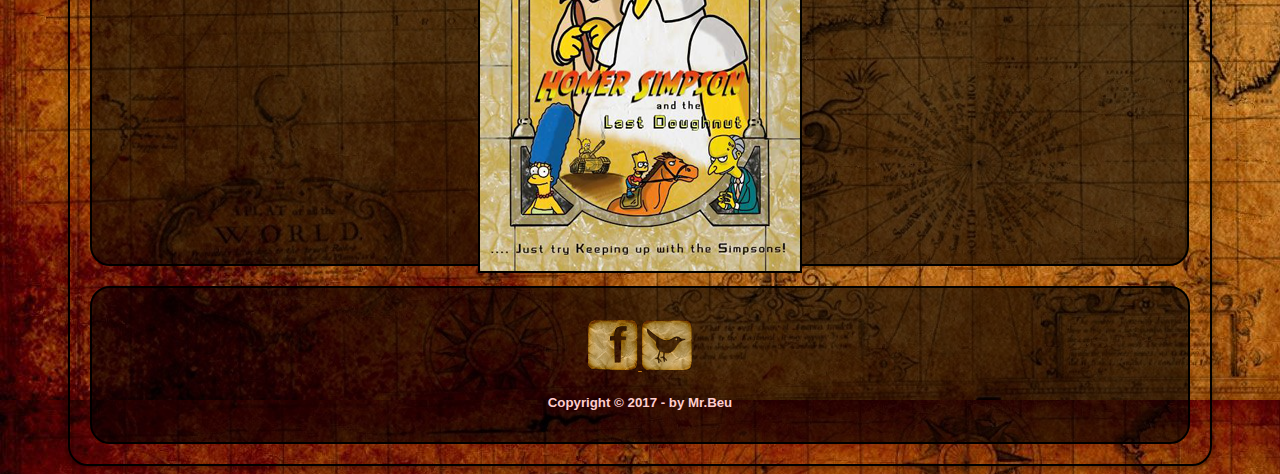
<file: referencia.html>
<!DOCTYPE HTML>
<html lang="pt-br">

<head>
    <meta charset="UTF-8" />
    <meta http-equiv="X-UA-Compatible" content="IE=edge">
    <title>Descobrindo o passado</title>
    <link rel="stylesheet" type="text/css" href="_css/estilo_principal.css">
    <link rel="stylesheet" type="text/css" href="_css/referencia.css">
        <script language="javascript" src="_java/bne.js">  </script>

    
    

</head>

<body id="corpo">


    <div id="interface">

        <section id="banner">
            <figure class="gif">
                <img src="_imagens/bne0.jpg" />
            </figure>
        </section>


        <section>

            <nav>
                <ul>
                    <li> <a href="index.html" class="button" >HOME</a></li>
                    <li><a href="discovery.HTML" class="button"> DESCOBERTAS </a></li>
                    <li><a  href="curioso.html" class="button"> CURIOSIDADES</a></li>
                    <li><a href="book.html" class="button"> LIVROS</a></li>
                    <li><a id="referencia" href="referencia.html" class="button"> ARQUEÓLOGOS</a></li>

                </ul>    
            </nav>

            <header id="cabecalho">

                <hgroup>
                    <h3>Atualizado em 01/07/2017</h3>
                    <h4>Por Mr.Beu</h4>
                    <h1>Descobrindo o Passado</h1>
                </hgroup>

            </header>
                        
            </section>


<section id="art1">
        <h1>Flinders Petrie</h1>
         <div class="flip-container" ontouchstart="this.classList.toggle('hover');">  	
          <div class="flipper">  		
            <div class="front">
             <!foto ou o que deseja colocar>  			
              <img src="_imagens/h1.png" > 		
            </div>  		
            <div class="back">  		
            <!foto ou o que deseja colocar>  			
             <img src="_imagens/h2.png"> 		
            </div>  	
          </div>  
        </div>
    
     <h1>Howard Carter</h1>
         <div class="flip-container" ontouchstart="this.classList.toggle('hover');">  	
          <div class="flipper">  		
            <div class="front">
             <!foto ou o que deseja colocar>  			
              <img src="_imagens/h1.png" > 		
            </div>  		
            <div class="back">  		
            <!foto ou o que deseja colocar>  			
             <img src="_imagens/h2.png"> 		
            </div>  	
          </div>  
        </div>
    
     <h1>Heinrich Schliemann</h1>
         <div class="flip-container" ontouchstart="this.classList.toggle('hover');">  	
          <div class="flipper">  		
            <div class="front">
             <!foto ou o que deseja colocar>  			
              <img src="_imagens/h1.png" > 		
            </div>  		
            <div class="back">  		
            <!foto ou o que deseja colocar>  			
             <img src="_imagens/h2.png"> 		
            </div>  	
          </div>  
        </div>
    
    
     <h1>Nieéde Gidon</h1>
         <div class="flip-container" ontouchstart="this.classList.toggle('hover');">  	
          <div class="flipper">  		
            <div class="front">
             <!foto ou o que deseja colocar>  			
              <img src="_imagens/h1.png" > 		
            </div>  		
            <div class="back">  		
            <!foto ou o que deseja colocar>  			
             <img src="_imagens/h2.png"> 		
            </div>  	
          </div>  
        </div>
    
    <h1>Vendyl Jones</h1>
         <div class="flip-container" ontouchstart="this.classList.toggle('hover');">  	
          <div class="flipper">  		
            <div class="front">
             <!foto ou o que deseja colocar>  			
              <img src="_imagens/h1.png" > 		
            </div>  		
            <div class="back">  		
            <!foto ou o que deseja colocar>  			
             <img src="_imagens/h2.png"> 		
            </div>  	
          </div>  
        </div>
        
        </section>
        
        
        
        
        
        
        
        
        
        
        
        
        
        
        
        
        
        
        
        
        
        
        
        
        
        
        
        
        
        
        
        <footer id="rodape">

                <h5>
                    <a href="https://www.facebook.com/Museu-Nacional-de-Arqueologia-308510899048/" target="_blank"><img src="_imagens/face.png" /> </a>
                    <a href="https://twitter.com/mnarqueologia" target="_blank"> <img src="_imagens/tw.png" /></a>
                </h5>
                <h5>Copyright &copy 2017 - by Mr.Beu</h5>

            </footer>
    </div>
       </body>

     
</html>
</file>
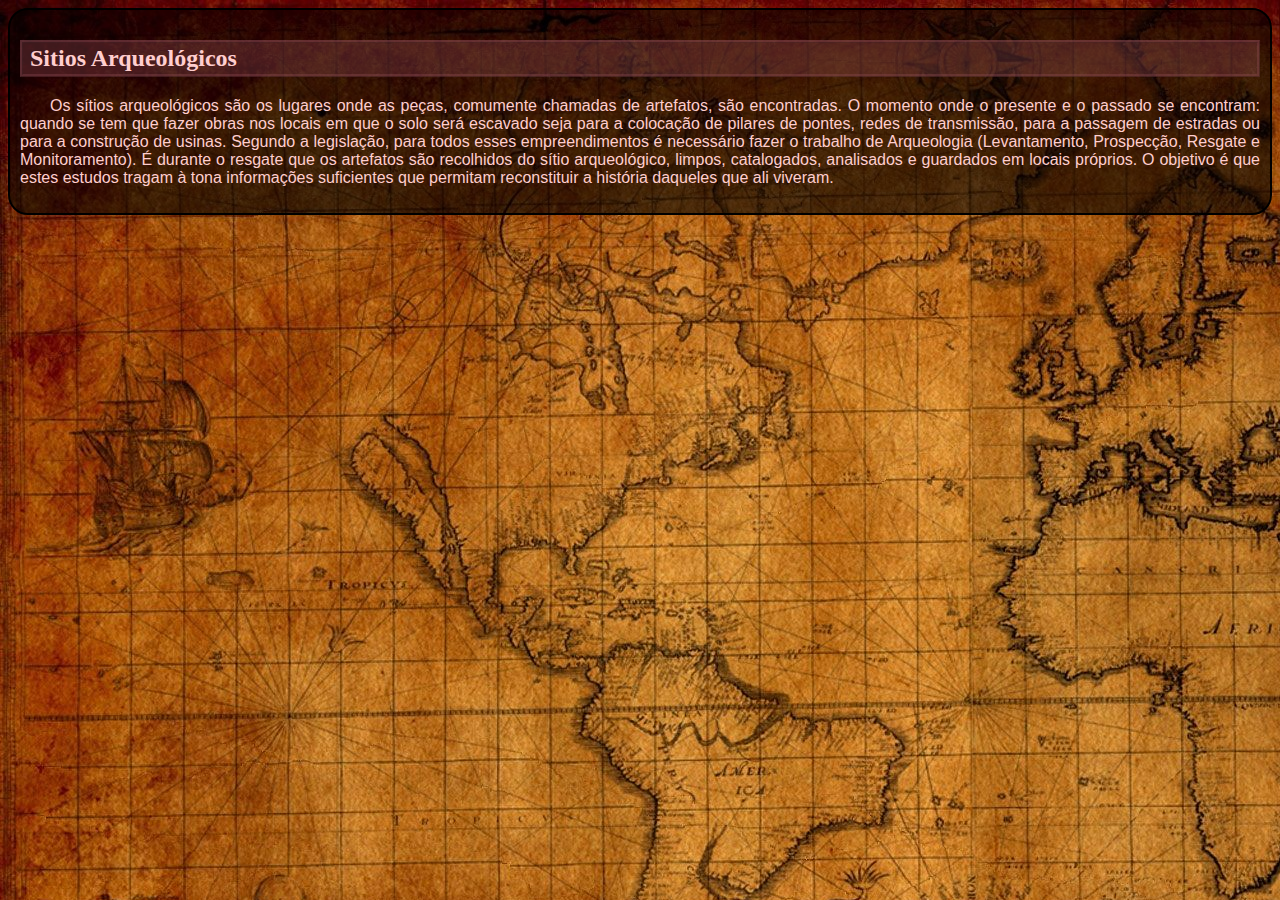
<file: sitios.html>
<!DOCTYPE HTML>
<html lang="pt-br">

<head>
    <meta charset="UTF-8" />
    <meta http-equiv="X-UA-Compatible" content="IE=edge">
    <title>Descobrindo o passado</title>
    <link rel="stylesheet" type="text/css" href="_css/estilo_principal.css">
       <link rel="stylesheet" type="text/css" href="_css/curiosidade.css">
    <script type="text/javascript" src="_java/bne.js"></script>
    

</head>

<body id="corpo">


    

            <section id="corpo_Gaby">
                
              <h2>Sitios Arqueológicos</h2>
  
   
    <p> Os sítios arqueológicos são os lugares onde as peças, comumente chamadas de artefatos, são encontradas. O momento onde o presente e o passado se encontram: quando se tem que fazer obras nos locais em que o solo será escavado seja para a colocação de pilares de pontes, redes de transmissão, para a passagem de estradas ou para a construção de usinas. Segundo a legislação, para todos esses empreendimentos é necessário fazer o trabalho de Arqueologia (Levantamento, Prospecção, Resgate e Monitoramento). É durante o resgate que os artefatos são recolhidos do sítio arqueológico, limpos, catalogados, analisados e guardados em locais próprios. O objetivo é que estes estudos tragam à tona informações suficientes que permitam reconstituir a história daqueles que ali viveram.</p>   
       
       
       
      
        
        
        
        </section>
        
 
        
        
</body>
    


</html>
</file>
<file: _css/Hover-master/css/demo-page.css>
/*
 * Hover.css - Demo Page
 * Author: Ian Lunn @IanLunn
 * Author URL: http://ianlunn.co.uk/
 * Github: https://github.com/IanLunn/Hover
 * Hover.css Copyright Ian Lunn 2017.
 */

/**
 * The following are default styles for the demo page,
 * you don't need to include these on your own site.
 */

@import url(http://fonts.googleapis.com/css?family=Roboto);

body {
  margin: 0;
  padding: 40px 0 0 0;
  font-family: sans-serif;
  color: #333;
  line-height: 140%;
}

hr {
  margin-top: 2em;
  background-color: #ddd;
  border: none;
  height: 1px;
}


nav ul {
  margin: 0;
  padding: 0;
  text-align: center;
  font-size: .875em;
  font-weight: 700;
}
nav li {
  list-style: none;
  display: block;
  margin-left: 1em;
  margin-right: 1em;
}
@media only screen and (min-width: 768px) {
  nav li {
    display: inline-block;
  }
}

.sep {
  color: #ddd;
  margin: 0 4px;
}

.carbon-ad.ad {
  position: relative;
  display: block;
  box-sizing: border-box;
  max-width: 320px;
  margin: 0 auto;
  margin-top: 6em;
  padding: 1em 2.5em;
  padding-top: 2em;
  text-align: center;
  font-size: 14px;
}

.carbon-ad-label {
  position: absolute;
  bottom: 100%;
  left: 0;
  right: 0;
  margin: 0;
  margin-bottom: 2px;
  font-size: 11px;
  text-align: center;
  color: #999;
}

.carbon-ad .carbon-poweredby {
  margin-bottom: 0;
  font-size: 12px;
}

.carbon-ad .carbon-img {
  margin: 0 auto;
  margin-bottom: .625em;
  background: white;
}

.carbon-ad img {
  display: block;
  border: solid 1px #ddd;
}

.main {
  max-width: 800px;
  margin: 0 auto;
  padding: 0 20px;
}

.browsehappy {
    position: absolute;
    top: 0;
    right: 0;
    left: 0;
    padding: 1em;
    background: black;
    color: white;
    text-align: center;
}

img {
  border: none;
}

small {
    display: block;
}

p,
[class^="hvr-"] {
    font-family: 'Roboto', sans-serif;
}

[class^="hvr-"] {
  margin: .4em;
  padding: 1em;
  cursor: pointer;
  background: #e1e1e1;
  text-decoration: none;
  color: #666;
  /* Prevent highlight colour when element is tapped */
  -webkit-tap-highlight-color: rgba(0,0,0,0);

  /* Smooth fonts */
  -webkit-font-smoothing: antialiased;
	-moz-osx-font-smoothing: grayscale;
}

.aligncenter {
  text-align: center;
}

.sup {
    vertical-align: super;
    margin-left: -1em;
    padding: .21875em;
    line-height: 100%;
    font-size: .21875em;
    border: #eee solid 1px;
    border-radius: 4px;
    color: inherit;
}

.sup:hover {
    background: #eee;
}

a {
    color: #2098D1;
    text-decoration: none;
}

.footer a:hover,
.nav:hover {
    color: #207AD1;
}

.nav {
  display: inline-block;
  font-size: .8em;
}

.nav.hvr-icon-down,
.nav.hvr-icon-forward {
  padding-right: 1.2em;
}

.nav.hvr-icon-down::before,
.nav.hvr-icon-forward::before {
  right: 0;
}

.nav:hover,
.nav:focus,
.nav:active {
  text-decoration: none;
}

.intro {
  max-width: 680px;
  margin: 20px auto 0 auto;
}

.button.cta {
  display: inline-block;
  position: relative;
  margin: 1.2em 0 1em 0;
  padding: 1em;
  background: #2098D1;
  border: none;
  text-decoration: none;
  font-weight: 700;
  color: white;
}

.effects {
  margin-top: 6em;
}

h1 {
  text-align: center;
  font-size: 3em;
}

h2 {
  margin-top: 2em;
}

h3 {
  margin: 0;
}

.about {
  border-top: #333 solid 2px;
  border-bottom: #333 solid 2px;
}

.footer {
  overflow: hidden;
  width: auto;
  margin-top: 6em;
  font-size: .9em;
}

.footer a {
  text-decoration: none;
}

.credit {
  font-size: .8em;
  font-weight: normal;
}

.licenses {
  margin-top: 40px;
  margin-bottom: 60px;
}

.licenses:after {
  display: block;
  content: '';
  clear: both;
}

.license {
  display: block !important;
  margin-bottom: 20px;
  text-align: center;
  border: #2098D1 solid 1px;
}

.license:focus,
.license:hover {
  border-color: #207AD1;
}

.license:focus .button,
.license:hover .button {
  background-color: #207AD1;
  color: white;
}

.license__content {
  padding: 25px 10px;
}

.license__title {
  margin: 0;
  font-size: 28px;
  line-height: 1.4;
}

.license__title div {
  font-size: 16px;
  font-weight: 400;
}

.license__desc {
  margin-top: 30px;
  margin-bottom: 0;
  font-size: 22px;
  font-weight: 700;
}

.license__button.cta {
  display: block;
  margin: 0;
  font-size: 22px;
}

@media only screen and (min-width: 568px) {
  .license {
    width: 48%;
    float: left;
  }

  .license:nth-child(2) {
    float: right;
  }

  .license__content {
    padding: 40px 10px;
  }
}

.download {
  margin-top: 2.6em;
}

.social-button {
  display: inline-block;
  vertical-align: middle;
}

.twitter-follow-button {
    display: block;
    margin: 0 auto;
}

.follow {
    margin-bottom: 20px;
    line-height: 200%;
}

.made-by {
  display: block;
  margin-top: 3em;
  padding-top: 3em;
  padding-bottom: 1em;
  font-family: $fontFeature;
  font-size: 1.125em;
  text-align: center;
  line-height: 1.6;
  background: #181818;
  color: #777;
}

.made-by svg {
  display: block;
}

.made-by ul,
.made-by p {
  margin: 0;
  padding: 0;
}

.made-by ul {
  margin-bottom: .25em;
}

.made-by li {
  display: inline-block;
  vertical-align: middle;
  line-height: 1;
}

.made-by p {
  margin-top: .4em;
  font-size: .875em;
}

.made-by a {
  display: inline-block;
  padding: 0 .125em;
  color: #B1B1B1;
  transition-duration: .2s;
  transition-property: color;
}

.made-by a:focus,
.made-by a:hover {
  color: white;
}

.made-by i {
  font-size: 26px;
  height: 30px;
}

.made-by .follow {
  margin-top: 2em;
}

.made-by .follow iframe {
  display: block;
  margin-left: auto;
  margin-right: auto;
  margin-bottom: .5em;
}

.made-by small {
  display: block;
  margin-top: 3em;
  font-size: .625em;
}

@-webkit-keyframes circle {
  50% {
    -webkit-transform: scale(1.26923077);
    transform: scale(1.26923077);
  }
}

@keyframes circle {
  50% {
    transform: scale(1.26923077);
  }
}

@-webkit-keyframes initials {
  50% {
    -webkit-transform: translateY(-8px) translateZ(0);
    transform: translateY(-8px) translateZ(0);
  }
}

@keyframes initials {
  50% {
    transform: translateY(-8px) translateZ(0);
  }
}

.ild-ident {
  display: block;
}

.ild-ident svg {
  display: block;
  overflow: visible;
  transform: scale(1) translateZ(0);
}

.ild-ident .circle-holder {
  transform: translate(-7px, -7px);
}

.ild-ident .circle {
  transform: translate(7px, 7px);
}

.ild-ident .active .i {
  animation: initials .4s ease-in-out;
}

.ild-ident .active .l {
  animation: initials .4s .2s ease-in-out;
}

.ild-ident .active .circle {
  animation: circle .5s .1s ease-in-out;
}

#forkongithub {
    display: none;
}

#forkongithub a {
  background: #000;
  color: #fff;
  text-decoration: none;
  font-family: arial, sans-serif;
  text-align: center;
  font-weight: bold;
  padding: 5px 40px;
  font-size: 1rem;
  line-height: 2rem;
  position: relative;
  -webkit-transition: 0.5s;
  transition: 0.5s;
}

#forkongithub a:hover,
#forkongithub a:focus,
#forkongithub a:active {
  background: #2098D1;
  color: #fff;
}

#forkongithub a::before,
#forkongithub a::after {
  content: "";
  width: 100%;
  display: block;
  position: absolute;
  top: 1px;
  left: 0;
  height: 1px;
  background: #fff;
}

#forkongithub a::after {
  bottom: 1px;
  top: auto;
}

.ad {
  margin-top: 3.5em;
  padding: 3em 1.5em;
  background: #f8f8f8;
  text-align: center;
}

.ad h2 {
  margin: 0;
  margin-bottom: 2em;
  line-height: 1.4;
  font-size: 1.2em;
}

.ad a {
  display: inline-block;
  margin: 0 auto 2em auto;
}

.ad__preview {
  font-size: 0;
}

.ad__preview a {
  display: block;
  width: 75%;
}

.ad__preview img {
  width: 100%;
}

@media only screen and (min-width: 360px) {
  h1 {
    font-size: 4em;
  }
}

@media screen and (min-width: 640px) {
  #forkongithub {
    position: absolute;
    display: block;
    top: 0;
    right: 0;
    width: 200px;
    overflow: hidden;
    height: 200px;
  }

  #forkongithub a {
    width: 200px;
    position: absolute;
    top: 60px;
    right: -60px;
    -webkit-transform: rotate(45deg);
    -ms-transform: rotate(45deg);
    transform: rotate(45deg);
    box-shadow: 4px 4px 10px rgba(0,0,0,0.8);
  }

  .ad__preview a {
    display: inline-block;
    width: 32%;
  }

  .ad__preview .second {
    margin: 0 2%;
  }
}
</file>
<file: _css/estilo_principal.css>
@charset "UTF-8";

/*formatação do banner*/

#banner {
    display: block;
    margin-left: -40px;
}


/*formatação do corpo [backgroundo do site]*/

body {
    font-family: arial, sans-serif;
    background-image: url("../_imagens/fundo.jpg");
    color: #ffcece;
}


/*Formatações genêricas*/

h2 {
    border-color:rgba(152, 84, 94, 0.3);
    border-style: ridge;
    background-color: rgba(152, 84, 94, 0.3);
    padding: 2px;
    text-indent: 5px;
    font-family: symbol;
}

h2:hover {
    font-family: georgia, sans-serif;
}

p {
    text-align: justify;
    text-indent: 30px;
}

/*formatação do menu */

.button {
    display: inline-block;
    padding: 1em;
    background-color: #79BD9A;
    text-decoration: none;
    color: white;
}

nav ul {
    margin-top: -20px;
    margin-bottom:-5px;
    margin-left: 235px;
    list-style: none;
    text-transform: uppercase;
    display: inline-block;
}

nav li {
   
    float: left;
    color: #fffafa;
    font-family: helvetica;
    font-size: 11pt;
    text-align: center;
    transition: bounce-in;
}



.button:hover{
            transform: scale(1.1);
            transition: all .6s ease;
            border-radius: 5px;
            border: 1px inset black;
            box-shadow: 0px 0px 10px rgba(0, 0, 0, 1);
			background-color: rgba(121, 189, 154);
            -webkit-transition:all 1s ease;
            -moz-transition:all 1s ease;
            -ms-transition:all 1s ease;
        
}
	
.button a {
    text-decoration: none;
    color: #ffffff;
}
a#home{
            transform: scale(1.1);
            transition: all .6s ease;
            border-radius: 5px;
            border: 1px inset black;
            box-shadow: 0px 0px 10px rgba(0, 0, 0, 1);
			background-color: rgba(121, 189, 154);
            -webkit-transition:all 1s ease;
            -moz-transition:all 1s ease;
            -ms-transition:all 1s ease;
        
}

/*Formatação das notas*/

a.glossaryLink {
    color: #00C9B4;
    cursor: help;
}

.entry-content a, .entry-summary a, .comment-content a {
    border-bottom-color: rgba(248,158,27,0.15);
}
a {
    -webkit-transition: all .5s ease-in-out;
    -moz-transition: all .5s ease-in-out;
    -o-transition: all .5s ease-in-out;
    transition: all .5s ease-in-out;
    transition-property: all;
    transition-duration: 0.5s;
    transition-timing-function: ease-in-out;
    transition-delay: initial;
}
        span.glossaryLink, a.glossaryLink {
    text-decoration: none;
    text-decoration-line: none;
    text-decoration-style: initial;
    text-decoration-color: initial;
    border-bottom: dotted 1px;
    border-bottom-width: 1px;
    border-bottom-style: dotted;
    border-bottom-color: initial;
}

.entry-content a, .entry-summary a, .comment-content a {
    padding-bottom: 2px;
    border-bottom: 1px solid;
    border-bottom-width: 1px;
    border-bottom-style: solid;
    border-bottom-color: initial;
}

        
        a {
    color: #1b95e0;
}

a, .wp-playlist-light .wp-playlist-playing, .wp-embed-comments a, .wp-embed-share-dialog-open, .wp-embed a {
    color: rgba(248,158,27,0.75);
}





a {
    cursor: pointer;
}

/*Formatação do cabeçalho principal*/

header#cabecalho {
    display: block;
    border: 2px solid black;
    border-radius: 20px;
    margin-bottom: 20px;
    margin-right: -1px;
    margin-left: 0px;
    padding-top: 50px;
    background-color: rgba(0, 0, 0, .5);
}

#cabecalho h3,h4 {
    text-align: right;
    padding-right: 10px;
    margin-top: 10px;
    margin-bottom: -10px;
}

#cabecalho h1 {
    text-align: left;
    font-size: 25pt;
    font-family: comic;
    margin-top: -50px;
    background-color: none;
    padding-left: 20px;
}

/*formatação do corpo principal [conteúdo]*/

div#interface {
    width: 1100px;
    margin-top: -5px;
    margin-right: auto;
    margin-left: auto;
    border: 2px solid black;
    border-radius: 20px;
    box-shadow: 0px 0px 10px rgba(0, 0, 0, .5);
    padding: 20px;
}


/*NÃO TERMINADO*/

footer#rodape {
    border-radius: 20px;
    background-color: rgba(0, 0, 0, .6);
    clear: both;
    border: 2px solid black;
    margin-top: 20px;
    padding: 10px;
    text-align: center;
}


/*NÃO TERMINADO*
background:	#ff4500;
  
/*segundo corpo do site*/

section#corpo_Gaby {
    border-radius: 20px;
    background-color: rgba(0, 0, 0, .6);
    border: 2px solid black;
    padding: 10px;
}




/*Formatação do segundo cabeçalho*/

header#cabecalho2 {
    margin-right: 200px;
    margin-left: 200px;
    background-image: url("../_imagens/coluna2.png");
    padding: 15px;
}

header#cabecalho2 h1 {
    margin-left: 165px;
}

header#cabecalho2 {
    font-size: 15pt;
    font-family: symbol, sans-serif;
}

header#cabecalho2:hover {
    background-image: url("../_imagens/coluna1.png");
    font-family: Georgia;
    font-size: 15pt;
}


/*formatação das asides laterais esqueda e direita */

aside#direita {
    background-color: rgba(0, 0, 0, .6);
    display: block;
    float: right;
    width: 525px;
    height: 800px;
    padding: 10px;
    padding-bottom: 168px;
    border: 2px solid black;
    border-radius: 20px;
    box-shadow: 0px 0px 10px rgba(0, 0, 0, .5);
}
img#direita{
    opacity: 0.5;
    margin-left:150px;
    border: 3px solid black;
}
img#direita:hover{
    opacity: 1;
    transform: scale(1.1);
    border-radius: 5px;
    transition: all .5s ease-in-out;
    
}

section#esquerda {
    background-color: rgba(0, 0, 0, .6);
    text-indent: 30px;
    display: block;
    float: left;
    width: 525px;
    height: 959px;
    padding: 10px;
    border: 2px solid black;
    border-radius: 20px;
    box-shadow: 0px 0px 10px rgba(0, 0, 0, .5);
}
img#esquerda{
    margin-left:150px;
    opacity: 0.5;
    border: 3px solid black;
}

img#esquerda:hover{
    opacity: 1;
    transform: scale(1.1);
    border-radius: 5px;
    transform: scale(1.1);
    box-shadow: 0px 0px 10px rgba(0, 0, 0, .5);
    transition: all .5s ease-in-out;
}
/*formatação do artigo 1 */

section#art1 {
    background-color: rgba(0, 0, 0, .6);
    float: left;
    text-align: center;
    margin-top: 20px;
    margin-bottom: 20px;
    border-radius: 20px;
    border: 2px solid black;
    padding: 10px;
}


/*formatação dos articles*/

article#estrutura_principal h2{
    width: 1070px; 
}
article#estrutura_principal p{
width: 1070px;    
}

img#arqueologia_simb{
    margin-left: 300px;
}
article {
    text-align: center;
    margin-right: 300px;
    text-indent: 30px;
}

article p {
    text-align: "center";
    text-indent: 30px;
}

article h2 {
    text-align: center;
}


/*formatação das imagens*
figure{
	display: block;
	float: right;
	border: 2px solid black;
	border-radius: 30px;
	margin-left: 300px;

}
*/
</file>
<file: _css/main.css>
@charset "UTF-8";

a#livros{
            transform: scale(1.1);
            transition: all .6s ease;
            border-radius: 5px;
            border: 1px inset black;
            box-shadow: 0px 0px 10px rgba(0, 0, 0, 1);
			background-color: rgba(121, 189, 154);
            -webkit-transition:all 1s ease;
            -moz-transition:all 1s ease;
    -ms-transition:all 1s ease;
}

body, h3, p {
	margin: 0;
	padding: 0;
}

body {
	background-color: #444;
	color: #333;
	font-family: Helvetica, sans-serif;
}

#book {
	background: url("../_imagens/book.png") no-repeat;
	position: relative;
	width: 830px;
	height: 260px;
	left: 50%;
	top: 50%;
	margin-left: -400px;
	margin-top: 25px;
    margin-bottom: 25px;
}
#book img{
    margin-left: 130px;
}
#pages section {
	background: url("../_imagens/paper.png") no-repeat;
	display: block;
	width: 400px;
	height: 250px;
	position: absolute;
	left: 415px;
	top: 5px;
	overflow: hidden;
}
	#pages section>div {
		display: block;
		width: 400px;
		height: 250px;
		font-size: 12px;
	}
	#pages section p,
	#pages section h3 {
		padding: 3px 35px;
		line-height: 1.4em;
		text-align: justify;
	}
	#pages section h3{
		margin: 15px 0 10px;
	}

#pageflip-canvas {
	position: absolute;
	z-index: 100;
}


hgroup{
    color:white;
}

footer{
    color: white;
}
</file>
<file: _css/curiosidade.css>
@charset "UTF-8";

a#curiosidades{
            transform: scale(1.1);
            transition: all .6s ease;
            border-radius: 5px;
            border: 1px inset black;
            box-shadow: 0px 0px 10px rgba(0, 0, 0, 1);
			background-color: rgba(121, 189, 154);
            -webkit-transition:all 1s ease;
            -moz-transition:all 1s ease;
            -ms-transition:all 1s ease;
        
}

section#art1 p {
    padding-left: 100px;
    padding-right: 100px;
}

h1{
    font-size: 25pt;
    font-family: open, sans-serif;
}
/*Fomatação das legendas de imagens*/

.figure {
    position: relative;
    float: left;
    width: 50%;
    margin-right: 1%;
    left:250px;
}
.figure a{
  display:block;
  width:100%;
  height:100%;
  position:relative;
  
}
.figure a img{
  width:100%;
  display:block;
}
.figcaption {
    font-size: 0.8em;
    letter-spacing: 0.1em;
    text-align: center;
    position: absolute;
    top: 0;
    left:0;
    width:100%;
    height:100%;
    background-color:rgba(0,0,0,.4);
    transition:all 0.4s ease;
  
}
.figcaption h4{
  color:floralwhite;
  font-family: "open sans", sans-serif;
  font-size: 15pt;  
  position:absolute;
  top:50%;
  left:50%;
  padding:0;
  margin:0;
  -moz-transform:translate(-50%, -50%);
  -webkit-transform:translate(-50%, -50%);
  transform:translate(-50%, -50%);
}
.figure a:hover .figcaption {
  opacity:0;
}

div#artigo{
    padding-top: 210px;
}

div#artigo2{
    padding-bottom: 190px;
}
</file>
<file: _css/discovery.css>
@charset "UTF-8";

a#descobertas{
            transform: scale(1.1);
            transition: all .6s ease;
            border-radius: 5px;
            border: 1px inset black;
            box-shadow: 0px 0px 10px rgba(0, 0, 0, 1);
			background-color: rgba(121, 189, 154);
            -webkit-transition:all 1s ease;
            -moz-transition:all 1s ease;
            -ms-transition:all 1s ease;
        
}

article{
	border-radius: 20px;
	background-color: rgba(0,0,0,.6);
	border: 2px solid black;
	padding:10px;
	margin-bottom: 10px;
	margin-right: 5px;
}

header#cabecalho3{
	margin-top: -20px;
	margin-right: 200px;
	margin-left: 200px;
	background-image: url("../_imagens/coluna2.png");
	padding: 7px;
	}
header#cabecalho3 h1{
	margin-left: 110px;
}

header#cabecalho3{
		font-size: 15pt;
		font-family: symbol, sans-serif;
	}
header#cabecalho3:hover{
	background-image: url("../_imagens/coluna1.png");
	font-family: Georgia;
	font-size: 15pt;
}

/*formatação de legendas das imagens - paisagem*/

figure.foto-legenda-paisagem {
	position: relative;
	border: 8px solid whit;
	right: 300px;
	margin-left: 80px;

}
figure.foto-legenda-paisagem h3{
	text-align: center;
	font-family: cursive;
	font-size: 15pt;
	color: white;
	margin-top: 95px;

}


figure.foto-legenda-paisagem figcaption{
	opacity:0;
	position:absolute;
	top:1px;
	background-color: rgba(0,0,0,.4);
	width: 505px;
	height: 308px;
	right: 210px;
	top: -1px;
	box-sizing: border-box;
}

figure.foto-legenda-paisagem:hover figcaption{
	opacity: 1;
	}

aside#lateral{
	display: block;
	float: right;
	width: 490px;
	position: relative;
	margin-top: -305px;
	margin-right: 30px;
	border: 2px solid black;
	border-radius: 30px;
	padding-top:  20px;
	padding-right: 10px;
	padding-bottom: 20px;
	padding-left: 10px;
	background-color: rgba(0,0,0,.4);
}


/*formatação de legendas das imagens - retrato*/

figure.foto-legenda-retrato{
	position: relative;	 
	right: -10px;
	margin-left: 80px;
}

figure.foto-legenda-retrato h3{
	text-align: center;
	font-family: cursive;
	font-size: 15pt;
	color: white;
	margin-top: 195px;
}


figure.foto-legenda-retrato figcaption{
	opacity:0;
	position:absolute;
	top:1px;
	background-color: rgba(0,0,0,.4);
	width: 405px;
	height: 500px;
	right: 25px;
	top: -1px;
	box-sizing: border-box;
}

figure.foto-legenda-retrato:hover figcaption{
	opacity: 1;
}


aside#lateral-esquerdo{
	display: block;
	float: left;
	width: 490px;
	position: relative;
	margin-top: 105px;
	margin-left: 30px;
	border: 2px solid black;
	border-radius: 30px;
	padding-top:  20px;
	padding-right: 10px;
	padding-bottom: 20px;
	padding-left: 10px;
	background-color: rgba(0,0,0,.4);
}

article p{
	padding:10px;
}
</file>
<file: menu.css>
/* O container geral define a perspectiva */  
.flip-container { 
    perspective: 1000; 
    border: 2px solid black;    
}  	

/* vira os containers frente e verso quando o mouse passa em cima */
.flip-container:hover .flipper, .flip-container.hover .flipper {  		
  transform: rotateY(180deg);  	
}    
.flip-container, .front, .back {  	
  width: 320px;  	
  height: 480px;  
}

/* define a velocidade da transição */
.flipper {  	
  transition: 0.6s;  	
  transform-style: preserve-3d;    	
  position: relative;  
}
    
/* esconde o verso durante a animação */
.front, .back {  	
  backface-visibility: hidden;    	
  position: absolute;  	
  top: 0;  	
 left: 0;  
}
    
/* frente posicionada sobre o verso */
.front { z-index: 2;  }    

/* verso inicialmente escondido */
.back { transform: rotateY(180deg); }

.flip-container:hover .flipper, 
.flip-container.hover .flipper, 
.flip-container.flip .flipper {  	
  transform: rotateY(180deg);  
}
</file>
<file: _css/referencia.css>
@charset "UTF-8";
a#referencia{
            transform: scale(1.1);
            transition: all .6s ease;
            border-radius: 5px;
            border: 1px inset black;
            box-shadow: 0px 0px 10px rgba(0, 0, 0, 1);
			background-color: rgba(121, 189, 154);
            -webkit-transition:all 1s ease;
            -moz-transition:all 1s ease;
            -ms-transition:all 1s ease;
        
}
/* O container geral define a perspectiva */  
.flip-container { 
    perspective: 1000; 
    border: 2px solid black;    
    margin:auto;
}  	

/* vira os containers frente e verso quando o mouse passa em cima */
.flip-container:hover .flipper, .flip-container.hover .flipper {  		
  transform: rotateY(180deg);  	
}    
.flip-container, .front, .back {  	
  width: 320px;  	
  height: 480px;  
}

/* define a velocidade da transição */
.flipper {  	
  transition: 0.6s;  	
  transform-style: preserve-3d;    	
  position: relative;  
}
    
/* esconde o verso durante a animação */
.front, .back {  	
  backface-visibility: hidden;    	
  position: absolute;  	
  top: 0;  	
 left: 0;  
}
    
/* frente posicionada sobre o verso */
.front { z-index: 2;  }    

/* verso inicialmente escondido */
.back { transform: rotateY(180deg); }

.flip-container:hover .flipper, 
.flip-container.hover .flipper, 
.flip-container.flip .flipper {  	
  transform: rotateY(180deg);  
}

#art1{
    width:1075px;
    height: 2800px;
}
</file>
